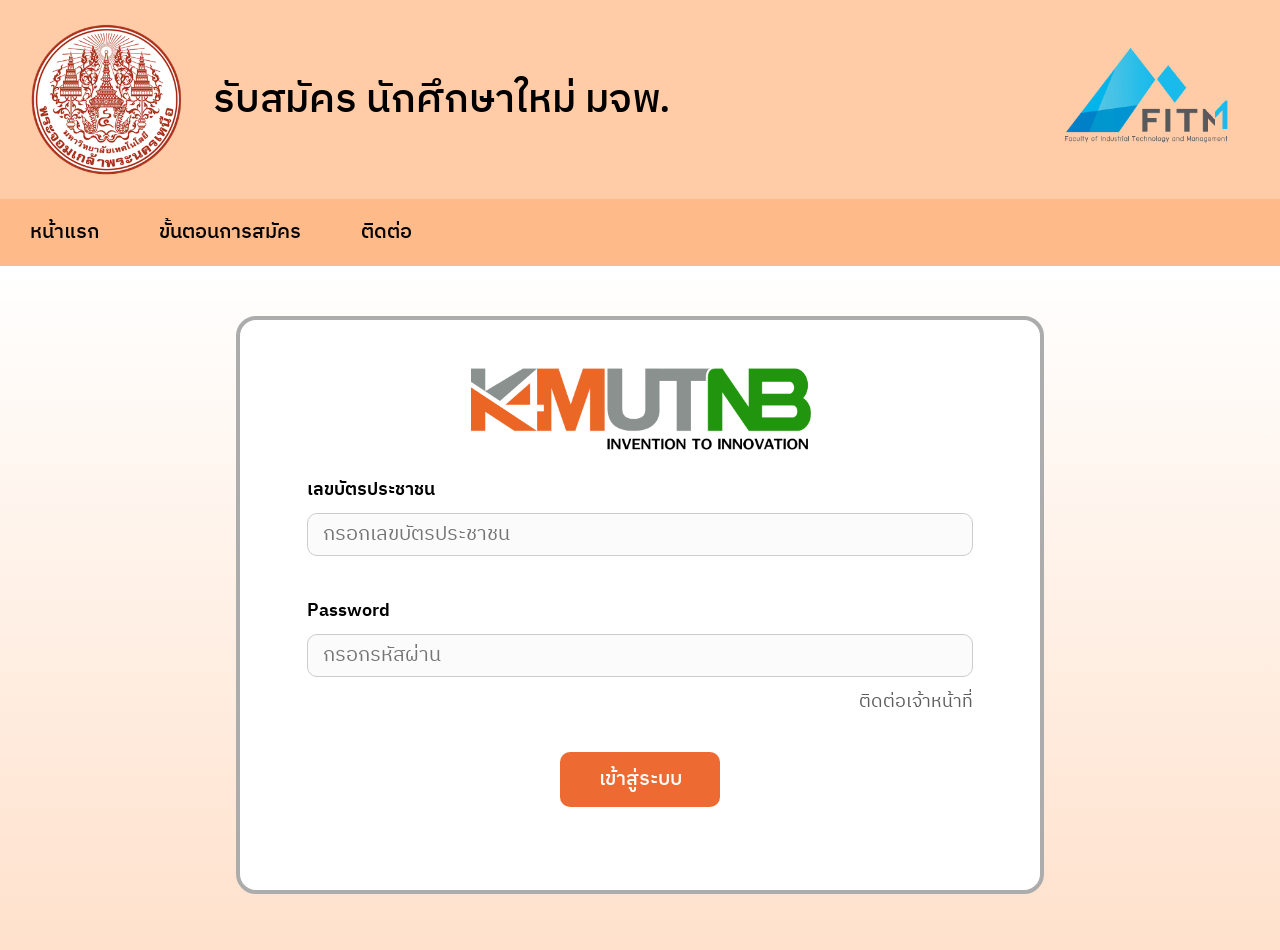
<file: index.html>
<!DOCTYPE html>
<html lang="th">
<head>
    <meta charset="UTF-8">
    <meta name="viewport" content="width=device-width, initial-scale=1.0">
    <title>หน้าแรก - ระบบรับสมัครนักศึกษาใหม่ มจพ.</title>
    <link rel="stylesheet" href="css/style.css">
</head>
<body>
    <div class="page">
        <!-- ==================== HEADER (ส่วนหัวเว็บไซต์) ==================== -->
        <header>
            <img src="images/logo_kmutnb-(6).png" alt="โลโก้ มจพ." height="151px">
            <h1>รับสมัคร นักศึกษาใหม่ มจพ.</h1>

            <div class="FITM">
                <img src="images/unnamed.png" alt="โลโก้ FITM" height="98px">
            </div>
        </header>

        <!-- ==================== NAVIGATION (เมนูนำทาง) ==================== -->
        <nav>
            <a href="index.html">หน้าแรก</a>
            <a href="ขั้นตอนการสมัคร.html">ขั้นตอนการสมัคร</a>
            <a href="ติดต่อ.html">ติดต่อ</a>
        </nav>

        <!-- ==================== MAIN CONTENT (เข้าสู่ระบบ) ==================== -->
        <main class="home">
            <div class="login-cart">
                <!-- โลโก้ในแบบฟอร์มเข้าสู่ระบบ -->
                <img src="images/logokmutnbfinal.png" alt="ตรา มจพ." height="95">

                <!-- ฟอร์มเข้าสู่ระบบ -->
                <form action="ข้อมูลส่วนตัว.html" method="GET" style="width: 100%; display: flex; flex-direction: column; align-items: center;">
                    <!-- ช่องกรอกเลขบัตรประชาชน -->
                    <div class="lable-input">
                        <label for="citizen-id">เลขบัตรประชาชน</label>
                        <input type="text" id="citizen-id" name="citizen_id" placeholder="กรอกเลขบัตรประชาชน">
                    </div>
                    
                    <!-- ช่องกรอกรหัสผ่าน -->
                    <div class="lable-input">
                        <label for="password">Password</label>
                        <input type="password" id="password" name="password" placeholder="กรอกรหัสผ่าน">
                        <a href="ติดต่อ.html">ติดต่อเจ้าหน้าที่</a>
                    </div>

                    <!-- ปุ่มกดเข้าสู่ระบบ -->
                    <button type="submit" class="btn btn-orange" style="margin-top: 15px;">เข้าสู่ระบบ</button>
                </form>
            </div>
        </main>
    </div>
</body>
</html>
</file>
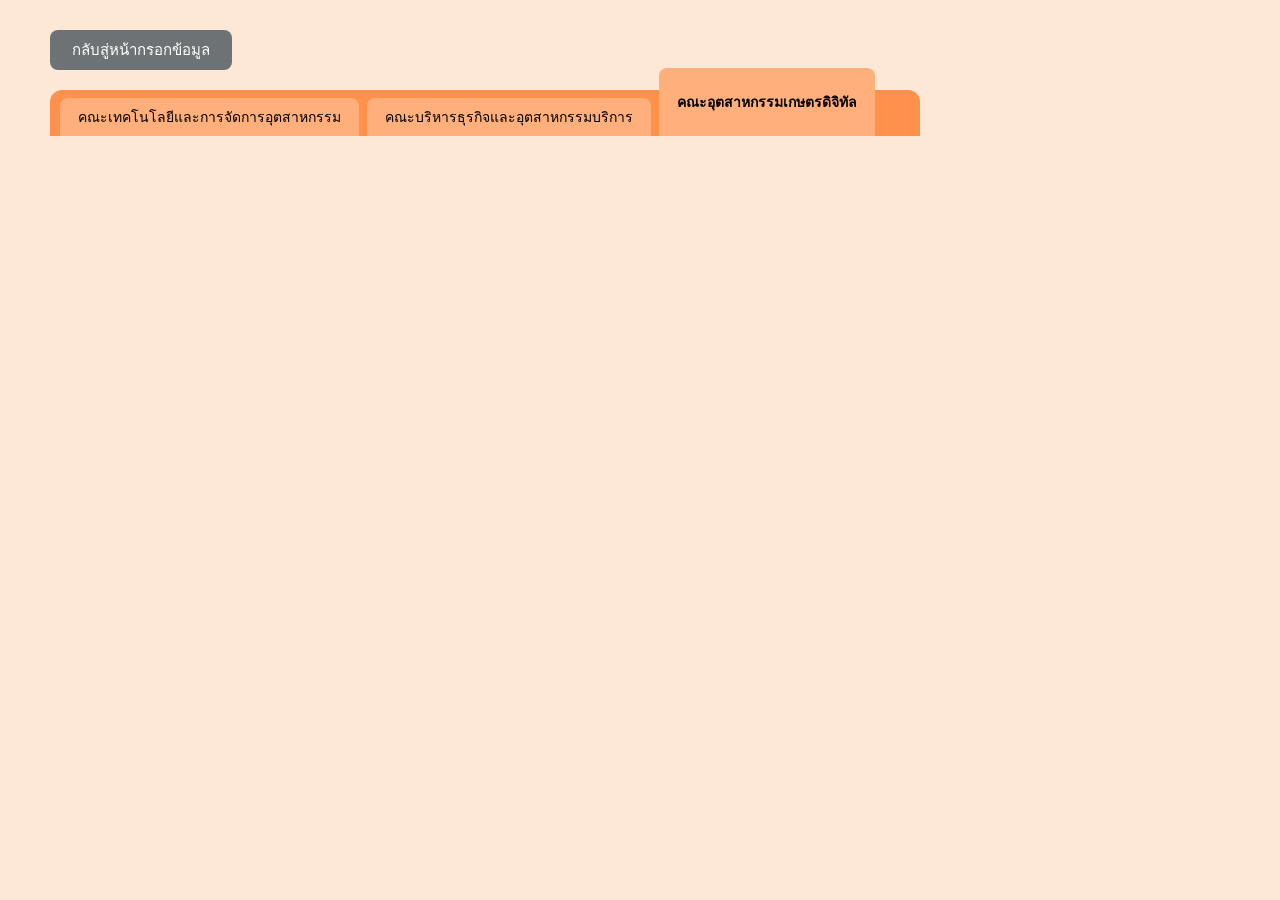
<file: test_footer.html>
<!DOCTYPE html>
<html lang="th">
<head>
<meta charset="UTF-8">
<style>
body {
    margin: 0;
    background-color: #FDE8D7;
    font-family: 'IBM Plex Sans Thai', sans-serif;
}
.faculty-footer {
    background-color: #FDE8D7;
    padding-top: 30px;
}
.back-btn-wrapper {
    padding-left: 50px;
    margin-bottom: 20px;
}
.btn-back-gray-pill {
    display: inline-block;
    background-color: #6D7375;
    color: #FFFFFF;
    text-decoration: none;
    font-size: 15px;
    font-weight: 500;
    padding: 8px 22px;
    border-radius: 8px;
}
.tabs-container {
    padding-left: 50px;
    display: flex;
}
.tabs-bar {
    background-color: #FF914D;
    display: inline-flex;
    align-items: flex-end;
    gap: 8px;
    padding: 0 45px 0 10px;
    border-radius: 12px 12px 0 0;
    height: 46px;
    box-sizing: border-box;
}
.tab-btn {
    background-color: #FFAF7B;
    color: #000000;
    text-decoration: none;
    font-size: 14px;
    font-weight: 500;
    padding: 0 18px;
    border-radius: 8px 8px 0 0;
    display: inline-flex;
    align-items: center;
    justify-content: center;
    height: 38px;
    white-space: nowrap;
    box-sizing: border-box;
}
.tab-btn.active {
    height: 68px;
    font-weight: 600;
}
</style>
</head>
<body>
<div class="faculty-footer">
    <div class="back-btn-wrapper">
        <a href="#" class="btn-back-gray-pill">กลับสู่หน้ากรอกข้อมูล</a>
    </div>
    <div class="tabs-container">
        <div class="tabs-bar">
            <a href="#" class="tab-btn">คณะเทคโนโลยีและการจัดการอุตสาหกรรม</a>
            <a href="#" class="tab-btn">คณะบริหารธุรกิจและอุตสาหกรรมบริการ</a>
            <a href="#" class="tab-btn active">คณะอุตสาหกรรมเกษตรดิจิทัล</a>
        </div>
    </div>
</div>
</body>
</html>
</file>
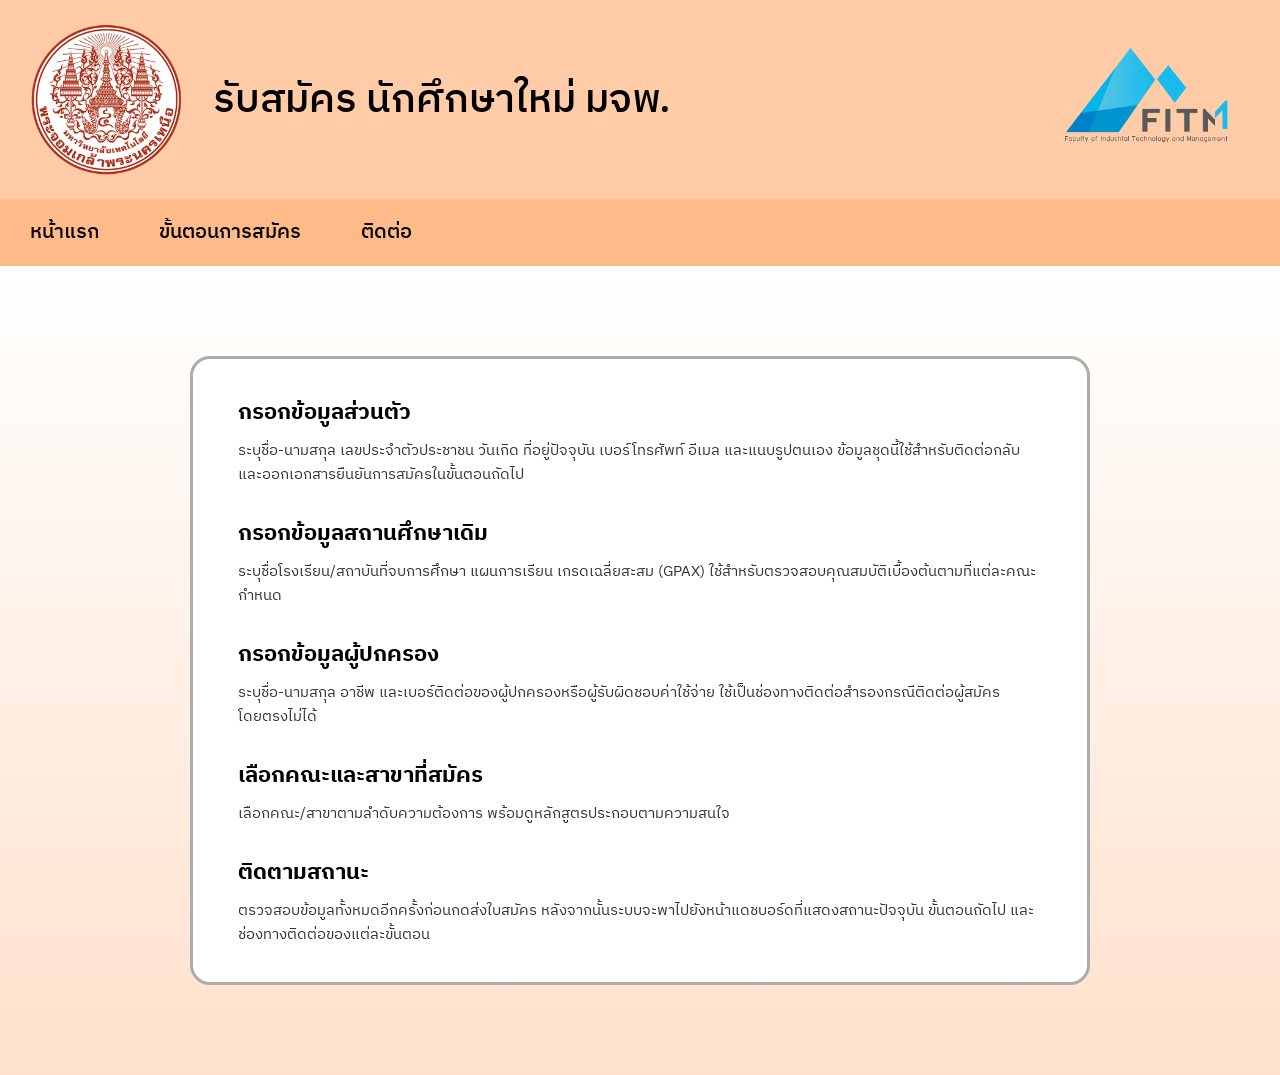
<file: ขั้นตอนการสมัคร.html>
<!DOCTYPE html>
<html lang="th">
<head>
    <meta charset="UTF-8">
    <meta name="viewport" content="width=device-width, initial-scale=1.0">
    <title>ขั้นตอนการสมัคร - ระบบรับสมัครนักศึกษาใหม่ มจพ.</title>
    <link rel="stylesheet" href="css/style.css">
</head>
<body>
    <div class="page">
        <!-- ==================== HEADER (ส่วนหัวเว็บไซต์) ==================== -->
        <header>
            <img src="images/logo_kmutnb-(6).png" alt="โลโก้ มจพ." height="151px">
            <h1>รับสมัคร นักศึกษาใหม่ มจพ.</h1>

            <div class="FITM">
                <img src="images/unnamed.png" alt="โลโก้ FITM" height="98px">
            </div>
        </header>

        <!-- ==================== NAVIGATION (เมนูนำทาง) ==================== -->
        <nav>
            <a href="index.html">หน้าแรก</a>
            <a href="ขั้นตอนการสมัคร.html">ขั้นตอนการสมัคร</a>
            <a href="ติดต่อ.html">ติดต่อ</a>
        </nav>

        <!-- ==================== MAIN CONTENT (รายละเอียดขั้นตอนการสมัคร) ==================== -->
        <main class="home" style="padding-bottom: 50px;">
            
            <!-- CONTAINER แสดงรายละเอียดทั้ง 5 ขั้นตอน -->
            <div class="steps-container">
                
                <!-- ขั้นตอนที่ 1 -->
                <div class="step-info-item">
                    <h3>กรอกข้อมูลส่วนตัว</h3>
                    <p>ระบุชื่อ-นามสกุล เลขประจำตัวประชาชน วันเกิด ที่อยู่ปัจจุบัน เบอร์โทรศัพท์ อีเมล และแนบรูปตนเอง ข้อมูลชุดนี้ใช้สำหรับติดต่อกลับและออกเอกสารยืนยันการสมัครในขั้นตอนถัดไป</p>
                </div>

                <!-- ขั้นตอนที่ 2 -->
                <div class="step-info-item">
                    <h3>กรอกข้อมูลสถานศึกษาเดิม</h3>
                    <p>ระบุชื่อโรงเรียน/สถาบันที่จบการศึกษา แผนการเรียน เกรดเฉลี่ยสะสม (GPAX) ใช้สำหรับตรวจสอบคุณสมบัติเบื้องต้นตามที่แต่ละคณะกำหนด</p>
                </div>

                <!-- ขั้นตอนที่ 3 -->
                <div class="step-info-item">
                    <h3>กรอกข้อมูลผู้ปกครอง</h3>
                    <p>ระบุชื่อ-นามสกุล อาชีพ และเบอร์ติดต่อของผู้ปกครองหรือผู้รับผิดชอบค่าใช้จ่าย ใช้เป็นช่องทางติดต่อสำรองกรณีติดต่อผู้สมัครโดยตรงไม่ได้</p>
                </div>

                <!-- ขั้นตอนที่ 4 -->
                <div class="step-info-item">
                    <h3>เลือกคณะและสาขาที่สมัคร</h3>
                    <p>เลือกคณะ/สาขาตามลำดับความต้องการ พร้อมดูหลักสูตรประกอบตามความสนใจ</p>
                </div>

                <!-- ขั้นตอนที่ 5 -->
                <div class="step-info-item">
                    <h3>ติดตามสถานะ</h3>
                    <p>ตรวจสอบข้อมูลทั้งหมดอีกครั้งก่อนกดส่งใบสมัคร หลังจากนั้นระบบจะพาไปยังหน้าแดชบอร์ดที่แสดงสถานะปัจจุบัน ขั้นตอนถัดไป และช่องทางติดต่อของแต่ละขั้นตอน</p>
                </div>

            </div>
        </main>
    </div>
</body>
</html>
</file>
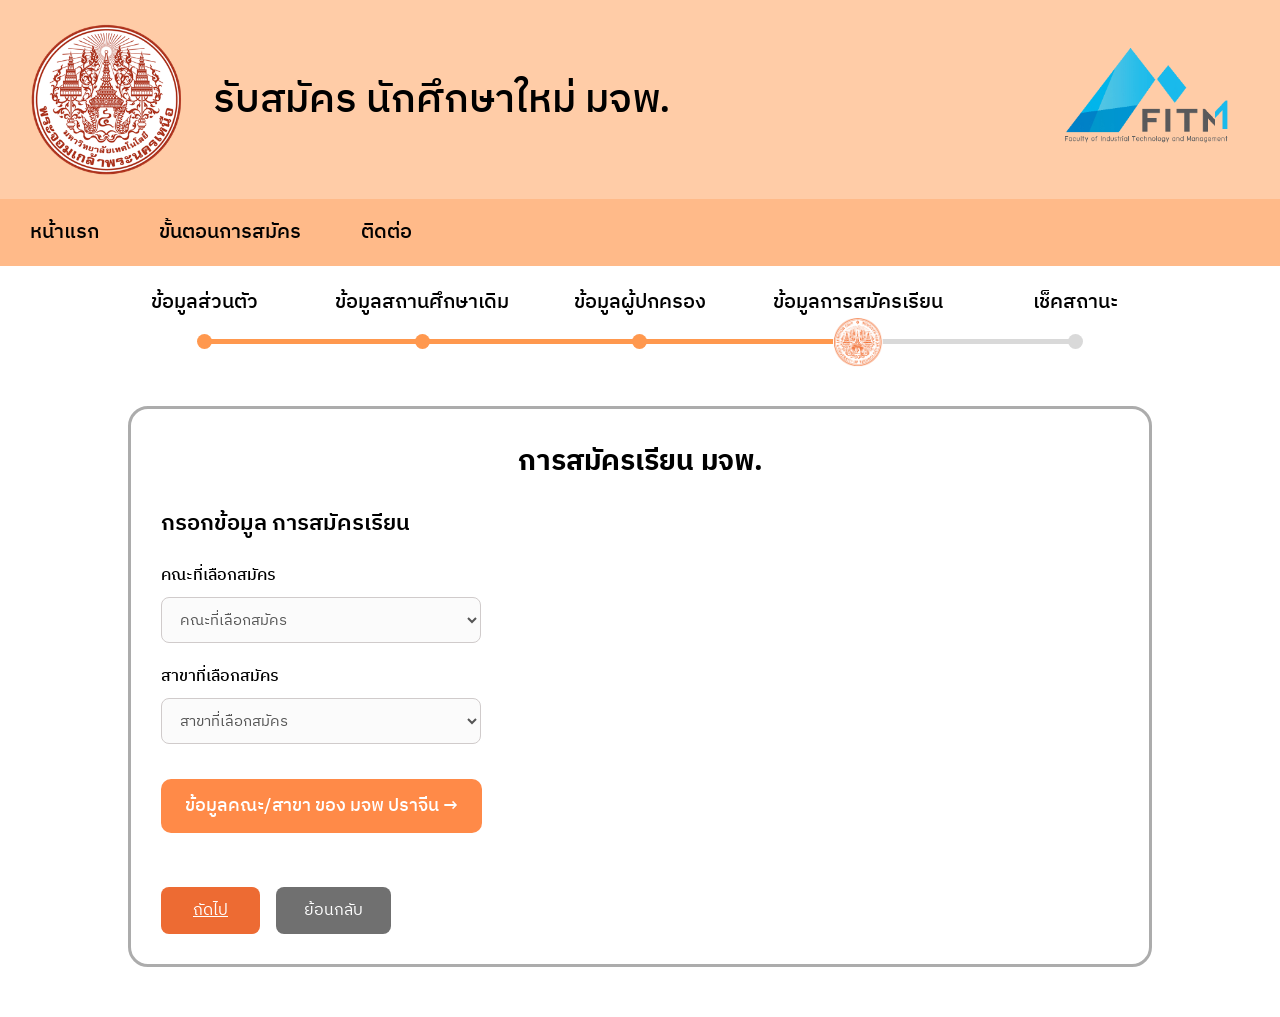
<file: ข้อมูลการสมัครเรียน.html>
<!DOCTYPE html>
<html lang="th">
<head>
    <meta charset="UTF-8">
    <meta name="viewport" content="width=device-width, initial-scale=1.0">
    <title>ข้อมูลการสมัครเรียน - ระบบรับสมัครนักศึกษาใหม่ มจพ.</title>
    <link rel="stylesheet" href="css/style.css">
</head>
<body>
    <div class="page">
        <!-- ==================== HEADER (ส่วนหัวเว็บไซต์) ==================== -->
        <header>
            <img src="images/logo_kmutnb-(6).png" alt="โลโก้ มจพ." height="151px">
            <h1>รับสมัคร นักศึกษาใหม่ มจพ.</h1>

            <div class="FITM">
                <img src="images/unnamed.png" alt="โลโก้ FITM" height="98px">
            </div>
        </header>

        <!-- ==================== NAVIGATION (เมนูนำทาง) ==================== -->
        <nav>
            <a href="index.html">หน้าแรก</a>
            <a href="ขั้นตอนการสมัคร.html">ขั้นตอนการสมัคร</a>
            <a href="ติดต่อ.html">ติดต่อ</a>
        </nav>

        <!-- ==================== MAIN CONTENT (ข้อมูลการสมัครเรียน) ==================== -->
        <main class="main-content">
            
            <!-- STEPPER (แถบแสดงขั้นตอน - ขั้นที่ 4) -->
            <div class="lod--">
                <div class="stepper">
                    <div class="step completed">
                        <div class="label">ข้อมูลส่วนตัว</div>
                        <div class="circle"></div>
                    </div>
                    <div class="step completed">
                        <div class="label">ข้อมูลสถานศึกษาเดิม</div>
                        <div class="circle"></div>
                    </div>
                    <div class="step completed">
                        <div class="label">ข้อมูลผู้ปกครอง</div>
                        <div class="circle"></div>
                    </div>
                    <div class="step active">
                        <div class="label">ข้อมูลการสมัครเรียน</div>
                        <div class="circle"><img src="images/LOGO-KMUTNB.png" alt="โลโก้ขั้นตอน" width="50"></div>
                    </div>
                    <div class="step">
                        <div class="label">เช็คสถานะ</div>
                        <div class="circle"></div>
                    </div>
                </div>
            </div>

            <!-- FORM CONTAINER (กรอบแบบฟอร์มเลือกคณะและสาขา) -->
            <div class="form-container">
                <h1>การสมัครเรียน มจพ.</h1>
                <h2>กรอกข้อมูล การสมัครเรียน</h2>

                <form action="เช็คสถานะ.html" method="POST" class="registration-form">
                    
                    <!-- เลือกคณะที่สมัคร -->
                    <div class="form-group-select-custom">
                        <label for="faculty">คณะที่เลือกสมัคร</label>
                        <select id="faculty" name="faculty">
                            <option value="" disabled selected>คณะที่เลือกสมัคร</option>
                            <option value="fitm">คณะเทคโนโลยีและการจัดการอุตสาหกรรม</option>
                            <option value="fiet">คณะครุศาสตร์อุตสาหกรรม</option>
                            <option value="eng">คณะวิศวกรรมศาสตร์</option>
                        </select>
                    </div>

                    <!-- เลือกสาขาที่สมัคร -->
                    <div class="form-group-select-custom">
                        <label for="major">สาขาที่เลือกสมัคร</label>
                        <select id="major" name="major">
                            <option value="" disabled selected>สาขาที่เลือกสมัคร</option>
                            <option value="iti">เทคโนโลยีสารสนเทศ (ITI)</option>
                            <option value="inet">วิศวกรรมเครือข่ายและความมั่นคงปลอดภัยไซเบอร์ (INET)</option>
                        </select>
                    </div>

                    <!-- ปุ่มลิงก์ดูข้อมูลคณะ/สาขา -->
                    <div>
                        <a href="ข้อมูลคณะ1.html" class="btn-faculty-info">
                            ข้อมูลคณะ/สาขา ของ มจพ ปราจีน &rarr;
                        </a>
                    </div>

                    <!-- ปุ่มนำทาง: ถัดไป (สีส้ม) และ ย้อนกลับ (สีเทา) ฝั่งซ้ายคู่กัน -->
                    <div class="row-action-left">
                        <a href="เช็คสถานะ.html" type="submit" class="btn-submit-orange">ถัดไป</a>
                        <a href="ข้อมูลผู้ปกครอง.html" class="btn-back-gray">ย้อนกลับ</a>
                    </div>

                </form>
            </div>
        </main>
    </div>
</body>
</html>
</file>
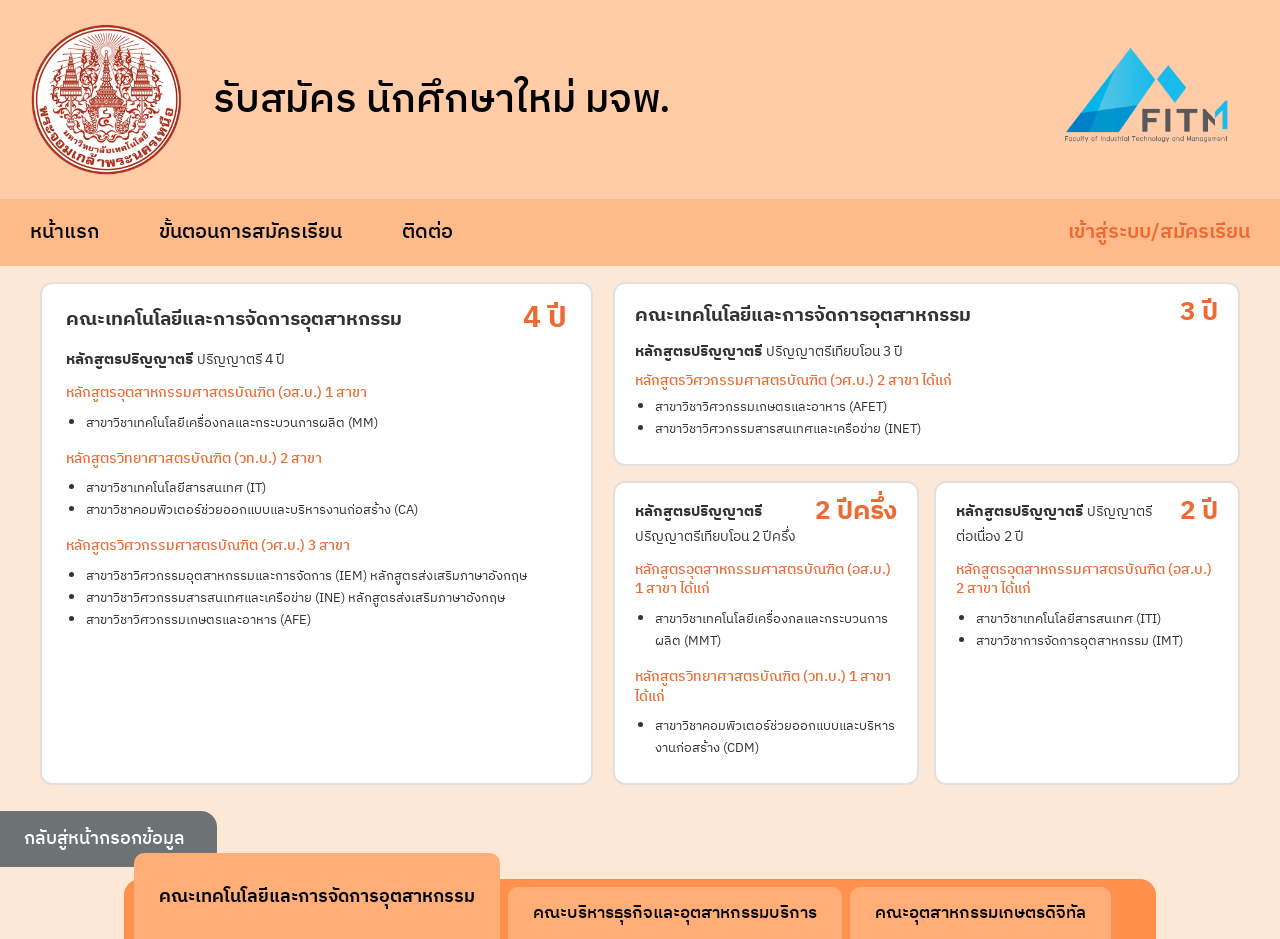
<file: ข้อมูลคณะ1.html>
<!DOCTYPE html>
<html lang="th">
<head>
    <meta charset="UTF-8">
    <meta name="viewport" content="width=device-width, initial-scale=1.0">
    <title>ข้อมูลคณะเทคโนโลยีและการจัดการอุตสาหกรรม (FITM) - มจพ.</title>
    <link rel="stylesheet" href="css/style.css">
</head>
<body>
    <div class="page">
        <!-- ==================== HEADER (ส่วนหัวเว็บไซต์) ==================== -->
        <header>
            <img src="images/logo_kmutnb-(6).png" alt="โลโก้ มจพ." height="151px">
            <h1>รับสมัคร นักศึกษาใหม่ มจพ.</h1>

            <div class="FITM">
                <img src="images/unnamed.png" alt="โลโก้ FITM" height="98px">
            </div>
        </header>

        <!-- ==================== NAVIGATION (เมนูนำทาง) ==================== -->
        <nav>
            <a href="index.html">หน้าแรก</a>
            <a href="ขั้นตอนการสมัคร.html">ขั้นตอนการสมัครเรียน</a>
            <a href="ติดต่อ.html">ติดต่อ</a>
            <a href="index.html" class="nav-login">เข้าสู่ระบบ/สมัครเรียน</a>
        </nav>

        <!-- ==================== MAIN CONTENT (ข้อมูลคณะ 1) ==================== -->
        <main class="faculty-content">
            <div class="faculty-grid">

                <!-- ===== LEFT CARD: หลักสูตร 4 ปี ===== -->
                <div class="faculty-card">
                    <div class="faculty-card-header">
                        <h2>คณะเทคโนโลยีและการจัดการอุตสาหกรรม</h2>
                        <span class="duration-badge">4 ปี</span>
                    </div>

                    <p class="degree-title">หลักสูตรปริญญาตรี <span class="degree-subtitle">ปริญญาตรี 4 ปี</span></p>

                    <p class="program-name">หลักสูตรอุตสาหกรรมศาสตรบัณฑิต (อส.บ.) 1 สาขา</p>
                    <ul class="branch-list">
                        <li>สาขาวิชาเทคโนโลยีเครื่องกลและกระบวนการผลิต (MM)</li>
                    </ul>

                    <p class="program-name">หลักสูตรวิทยาศาสตรบัณฑิต (วท.บ.) 2 สาขา</p>
                    <ul class="branch-list">
                        <li>สาขาวิชาเทคโนโลยีสารสนเทศ (IT)</li>
                        <li>สาขาวิชาคอมพิวเตอร์ช่วยออกแบบและบริหารงานก่อสร้าง (CA)</li>
                    </ul>

                    <p class="program-name">หลักสูตรวิศวกรรมศาสตรบัณฑิต (วศ.บ.) 3 สาขา</p>
                    <ul class="branch-list">
                        <li>สาขาวิชาวิศวกรรมอุตสาหกรรมและการจัดการ (IEM) หลักสูตรส่งเสริมภาษาอังกฤษ</li>
                        <li>สาขาวิชาวิศวกรรมสารสนเทศและเครือข่าย (INE) หลักสูตรส่งเสริมภาษาอังกฤษ</li>
                        <li>สาขาวิชาวิศวกรรมเกษตรและอาหาร (AFE)</li>
                    </ul>
                </div>

                <!-- ===== RIGHT COLUMN: 3 ปี / 2 ปีครึ่ง / 2 ปี ===== -->
                <div class="faculty-right-col">

                    <!-- 3 ปี -->
                    <div class="faculty-card faculty-card-compact">
                        <div class="faculty-card-header">
                            <h2>คณะเทคโนโลยีและการจัดการอุตสาหกรรม</h2>
                            <span class="duration-badge">3 ปี</span>
                        </div>
                        <p class="degree-title">หลักสูตรปริญญาตรี <span class="degree-subtitle">ปริญญาตรีเทียบโอน 3 ปี</span></p>
                        <p class="program-name">หลักสูตรวิศวกรรมศาสตรบัณฑิต (วศ.บ.) 2 สาขา ได้แก่</p>
                        <ul class="branch-list">
                            <li>สาขาวิชาวิศวกรรมเกษตรและอาหาร (AFET)</li>
                            <li>สาขาวิชาวิศวกรรมสารสนเทศและเครือข่าย (INET)</li>
                        </ul>
                    </div>

                    <!-- 2 ปีครึ่ง และ 2 ปี จัดวางคู่กันเพื่อความสมดุล -->
                    <div class="faculty-sub-row">
                        <!-- 2 ปีครึ่ง -->
                        <div class="faculty-card faculty-card-compact">
                            <div class="faculty-card-header">
                                <p class="degree-title" style="margin: 0;">หลักสูตรปริญญาตรี <span class="degree-subtitle">ปริญญาตรีเทียบโอน 2 ปีครึ่ง</span></p>
                                <span class="duration-badge">2 ปีครึ่ง</span>
                            </div>
                            <p class="program-name">หลักสูตรอุตสาหกรรมศาสตรบัณฑิต (อส.บ.) 1 สาขา ได้แก่</p>
                            <ul class="branch-list">
                                <li>สาขาวิชาเทคโนโลยีเครื่องกลและกระบวนการผลิต (MMT)</li>
                            </ul>
                            <p class="program-name">หลักสูตรวิทยาศาสตรบัณฑิต (วท.บ.) 1 สาขา ได้แก่</p>
                            <ul class="branch-list">
                                <li>สาขาวิชาคอมพิวเตอร์ช่วยออกแบบและบริหารงานก่อสร้าง (CDM)</li>
                            </ul>
                        </div>

                        <!-- 2 ปี -->
                        <div class="faculty-card faculty-card-compact">
                            <div class="faculty-card-header">
                                <p class="degree-title" style="margin: 0;">หลักสูตรปริญญาตรี <span class="degree-subtitle">ปริญญาตรีต่อเนื่อง 2 ปี</span></p>
                                <span class="duration-badge">2 ปี</span>
                            </div>
                            <p class="program-name">หลักสูตรอุตสาหกรรมศาสตรบัณฑิต (อส.บ.) 2 สาขา ได้แก่</p>
                            <ul class="branch-list">
                                <li>สาขาวิชาเทคโนโลยีสารสนเทศ (ITI)</li>
                                <li>สาขาวิชาการจัดการอุตสาหกรรม (IMT)</li>
                            </ul>
                        </div>
                    </div>

                </div>
            </div>
        </main>

        <!-- ==================== FOOTER (ปุ่มกลับและแท็บคณะ) ==================== -->
        <footer class="faculty-footer">
            <div class="footer-back-wrap">
                <a href="ข้อมูลการสมัครเรียน.html" class="btn-back-side">กลับสู่หน้ากรอกข้อมูล</a>
            </div>
            <div class="faculty-tabs-container">
                <div class="faculty-tabs-bar">
                    <a href="ข้อมูลคณะ1.html" class="faculty-tab active">คณะเทคโนโลยีและการจัดการอุตสาหกรรม</a>
                    <a href="ข้อมูลคณะ2.html" class="faculty-tab">คณะบริหารธุรกิจและอุตสาหกรรมบริการ</a>
                    <a href="ข้อมูลคณะ3.html" class="faculty-tab">คณะอุตสาหกรรมเกษตรดิจิทัล</a>
                </div>
            </div>
        </footer>

    </div>
</body>
</html>
</file>
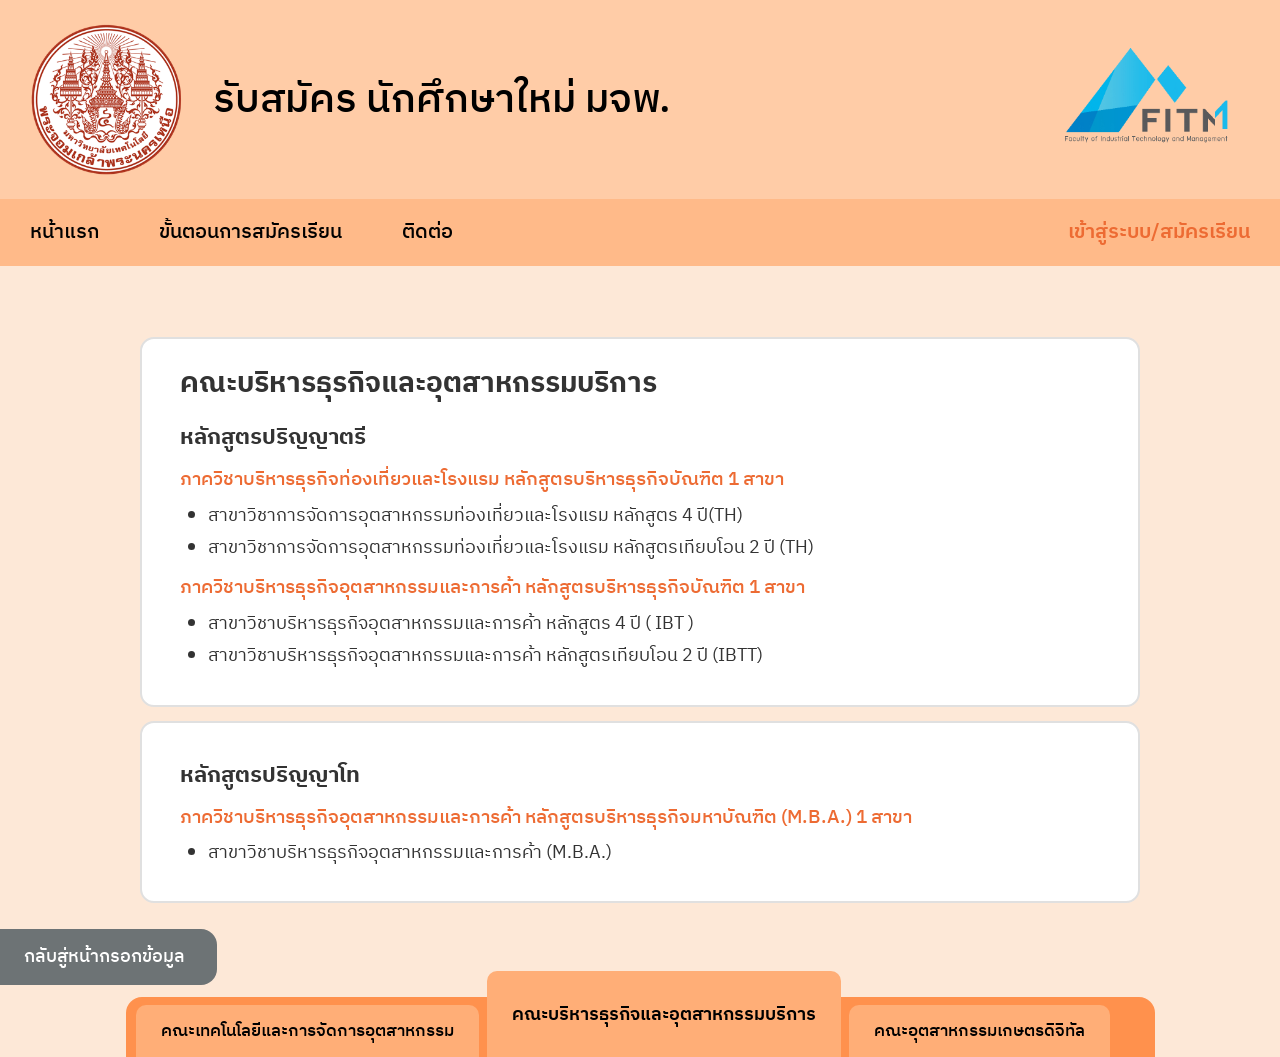
<file: ข้อมูลคณะ2.html>
<!DOCTYPE html>
<html lang="th">
<head>
    <meta charset="UTF-8">
    <meta name="viewport" content="width=device-width, initial-scale=1.0">
    <title>ข้อมูลคณะบริหารธุรกิจและอุตสาหกรรมบริการ - มจพ.</title>
    <link rel="stylesheet" href="css/style.css">
</head>
<body>
    <div class="page">
        <!-- ==================== HEADER (ส่วนหัวเว็บไซต์) ==================== -->
        <header>
            <img src="images/logo_kmutnb-(6).png" alt="โลโก้ มจพ." height="151px">
            <h1>รับสมัคร นักศึกษาใหม่ มจพ.</h1>

            <div class="FITM">
                <img src="images/unnamed.png" alt="โลโก้ FITM" height="98px">
            </div>
        </header>

        <!-- ==================== NAVIGATION (เมนูนำทาง) ==================== -->
        <nav>
            <a href="index.html">หน้าแรก</a>
            <a href="ขั้นตอนการสมัคร.html">ขั้นตอนการสมัครเรียน</a>
            <a href="ติดต่อ.html">ติดต่อ</a>
            <a href="index.html" class="nav-login">เข้าสู่ระบบ/สมัครเรียน</a>
        </nav>

        <!-- ==================== MAIN CONTENT (ข้อมูลคณะ 2) ==================== -->
        <main class="faculty-content">
            <div class="faculty-single">

                <!-- ===== หลักสูตรปริญญาตรี ===== -->
                <div class="faculty-card">
                    <h2>คณะบริหารธุรกิจและอุตสาหกรรมบริการ</h2>
                    <p class="degree-title">หลักสูตรปริญญาตรี</p>

                    <p class="program-name">ภาควิชาบริหารธุรกิจท่องเที่ยวและโรงแรม หลักสูตรบริหารธุรกิจบัณฑิต 1 สาขา</p>
                    <ul class="branch-list">
                        <li>สาขาวิชาการจัดการอุตสาหกรรมท่องเที่ยวและโรงแรม หลักสูตร 4 ปี(TH)</li>
                        <li>สาขาวิชาการจัดการอุตสาหกรรมท่องเที่ยวและโรงแรม หลักสูตรเทียบโอน 2 ปี (TH)</li>
                    </ul>

                    <p class="program-name">ภาควิชาบริหารธุรกิจอุตสาหกรรมและการค้า หลักสูตรบริหารธุรกิจบัณฑิต  1 สาขา</p>
                    <ul class="branch-list">
                        <li>สาขาวิชาบริหารธุรกิจอุตสาหกรรมและการค้า หลักสูตร 4 ปี ( IBT )</li>
                        <li>สาขาวิชาบริหารธุรกิจอุตสาหกรรมและการค้า หลักสูตรเทียบโอน 2 ปี (IBTT)</li>
                    </ul>
                </div>

                <!-- ===== หลักสูตรปริญญาโท ===== -->
                <div class="faculty-card">
                    <p class="degree-title">หลักสูตรปริญญาโท</p>

                    <p class="program-name">ภาควิชาบริหารธุรกิจอุตสาหกรรมและการค้า หลักสูตรบริหารธุรกิจมหาบัณฑิต (M.B.A.) 1 สาขา</p>
                    <ul class="branch-list">
                        <li>สาขาวิชาบริหารธุรกิจอุตสาหกรรมและการค้า (M.B.A.)</li>
                    </ul>
                </div>

            </div>
        </main>

        <!-- ==================== FOOTER (ปุ่มกลับและแท็บคณะ) ==================== -->
        <footer class="faculty-footer">
            <div class="footer-back-wrap">
                <a href="ข้อมูลการสมัครเรียน.html" class="btn-back-side">กลับสู่หน้ากรอกข้อมูล</a>
            </div>
            <div class="faculty-tabs-container">
                <div class="faculty-tabs-bar">
                    <a href="ข้อมูลคณะ1.html" class="faculty-tab">คณะเทคโนโลยีและการจัดการอุตสาหกรรม</a>
                    <a href="ข้อมูลคณะ2.html" class="faculty-tab active">คณะบริหารธุรกิจและอุตสาหกรรมบริการ</a>
                    <a href="ข้อมูลคณะ3.html" class="faculty-tab">คณะอุตสาหกรรมเกษตรดิจิทัล</a>
                </div>
            </div>
        </footer>

    </div>
</body>
</html>
</file>
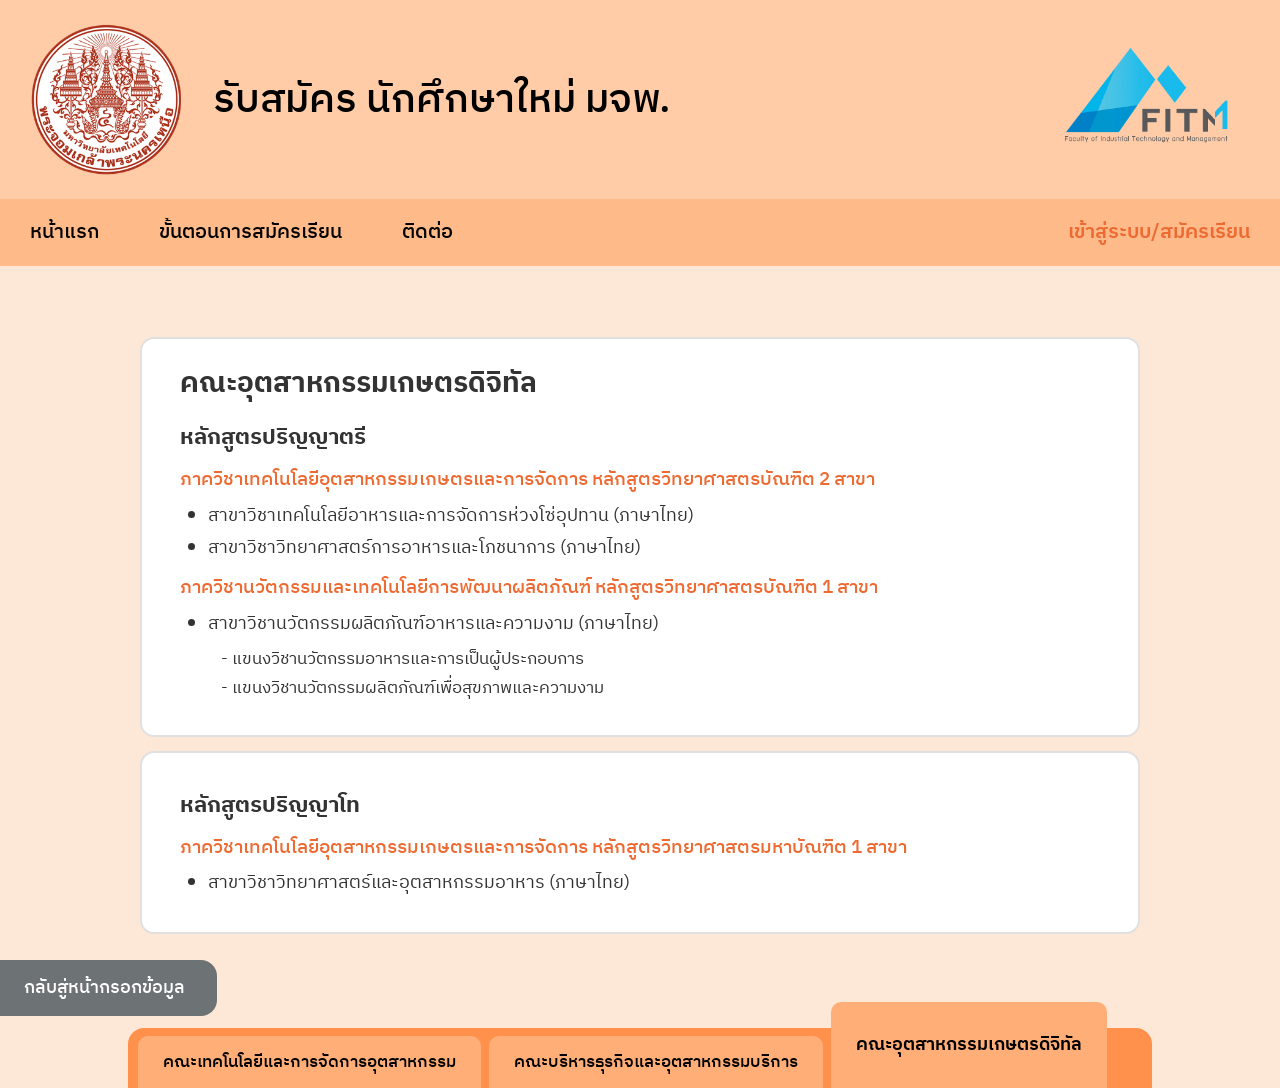
<file: ข้อมูลคณะ3.html>
<!DOCTYPE html>
<html lang="th">
<head>
    <meta charset="UTF-8">
    <meta name="viewport" content="width=device-width, initial-scale=1.0">
    <title>ข้อมูลคณะอุตสาหกรรมเกษตร - มจพ.</title>
    <link rel="stylesheet" href="css/style.css">
</head>
<body>
    <div class="page">
        <!-- ==================== HEADER (ส่วนหัวเว็บไซต์) ==================== -->
        <header>
            <img src="images/logo_kmutnb-(6).png" alt="โลโก้ มจพ." height="151px">
            <h1>รับสมัคร นักศึกษาใหม่ มจพ.</h1>

            <div class="FITM">
                <img src="images/unnamed.png" alt="โลโก้ FITM" height="98px">
            </div>
        </header>

        <!-- ==================== NAVIGATION (เมนูนำทาง) ==================== -->
        <nav>
            <a href="index.html">หน้าแรก</a>
            <a href="ขั้นตอนการสมัคร.html">ขั้นตอนการสมัครเรียน</a>
            <a href="ติดต่อ.html">ติดต่อ</a>
            <a href="index.html" class="nav-login">เข้าสู่ระบบ/สมัครเรียน</a>
        </nav>

        <!-- ==================== MAIN CONTENT (ข้อมูลคณะ 3) ==================== -->
        <main class="faculty-content">
            <div class="faculty-single">

                <!-- ===== หลักสูตรปริญญาตรี ===== -->
                <div class="faculty-card">
                    <h2>คณะอุตสาหกรรมเกษตรดิจิทัล</h2>
                    <p class="degree-title">หลักสูตรปริญญาตรี</p>

                    <p class="program-name">ภาควิชาเทคโนโลยีอุตสาหกรรมเกษตรและการจัดการ หลักสูตรวิทยาศาสตรบัณฑิต 2 สาขา</p>
                    <ul class="branch-list">
                        <li>สาขาวิชาเทคโนโลยีอาหารและการจัดการห่วงโซ่อุปทาน (ภาษาไทย)</li>
                        <li>สาขาวิชาวิทยาศาสตร์การอาหารและโภชนาการ (ภาษาไทย)</li>
                    </ul>

                    <p class="program-name">ภาควิชานวัตกรรมและเทคโนโลยีการพัฒนาผลิตภัณฑ์ หลักสูตรวิทยาศาสตรบัณฑิต 1 สาขา</p>
                    <ul class="branch-list">
                        <li>สาขาวิชานวัตกรรมผลิตภัณฑ์อาหารและความงาม (ภาษาไทย)
                            <ul class="sub-branch-list">
                                <li>แขนงวิชานวัตกรรมอาหารและการเป็นผู้ประกอบการ</li>
                                <li>แขนงวิชานวัตกรรมผลิตภัณฑ์เพื่อสุขภาพและความงาม</li>
                            </ul>
                        </li>
                    </ul>
                </div>

                <!-- ===== หลักสูตรปริญญาโท ===== -->
                <div class="faculty-card">
                    <p class="degree-title">หลักสูตรปริญญาโท</p>

                    <p class="program-name">ภาควิชาเทคโนโลยีอุตสาหกรรมเกษตรและการจัดการ หลักสูตรวิทยาศาสตรมหาบัณฑิต 1 สาขา</p>
                    <ul class="branch-list">
                        <li>สาขาวิชาวิทยาศาสตร์และอุตสาหกรรมอาหาร (ภาษาไทย)</li>
                    </ul>
                </div>

            </div>
        </main>

        <!-- ==================== FOOTER (ปุ่มกลับและแท็บคณะ) ==================== -->
        <footer class="faculty-footer">
            <div class="footer-back-wrap">
                <a href="ข้อมูลการสมัครเรียน.html" class="btn-back-side">กลับสู่หน้ากรอกข้อมูล</a>
            </div>
            <div class="faculty-tabs-container">
                <div class="faculty-tabs-bar">
                    <a href="ข้อมูลคณะ1.html" class="faculty-tab">คณะเทคโนโลยีและการจัดการอุตสาหกรรม</a>
                    <a href="ข้อมูลคณะ2.html" class="faculty-tab">คณะบริหารธุรกิจและอุตสาหกรรมบริการ</a>
                    <a href="ข้อมูลคณะ3.html" class="faculty-tab active">คณะอุตสาหกรรมเกษตรดิจิทัล</a>
                </div>
            </div>
        </footer>

    </div>
</body>
</html>
</file>
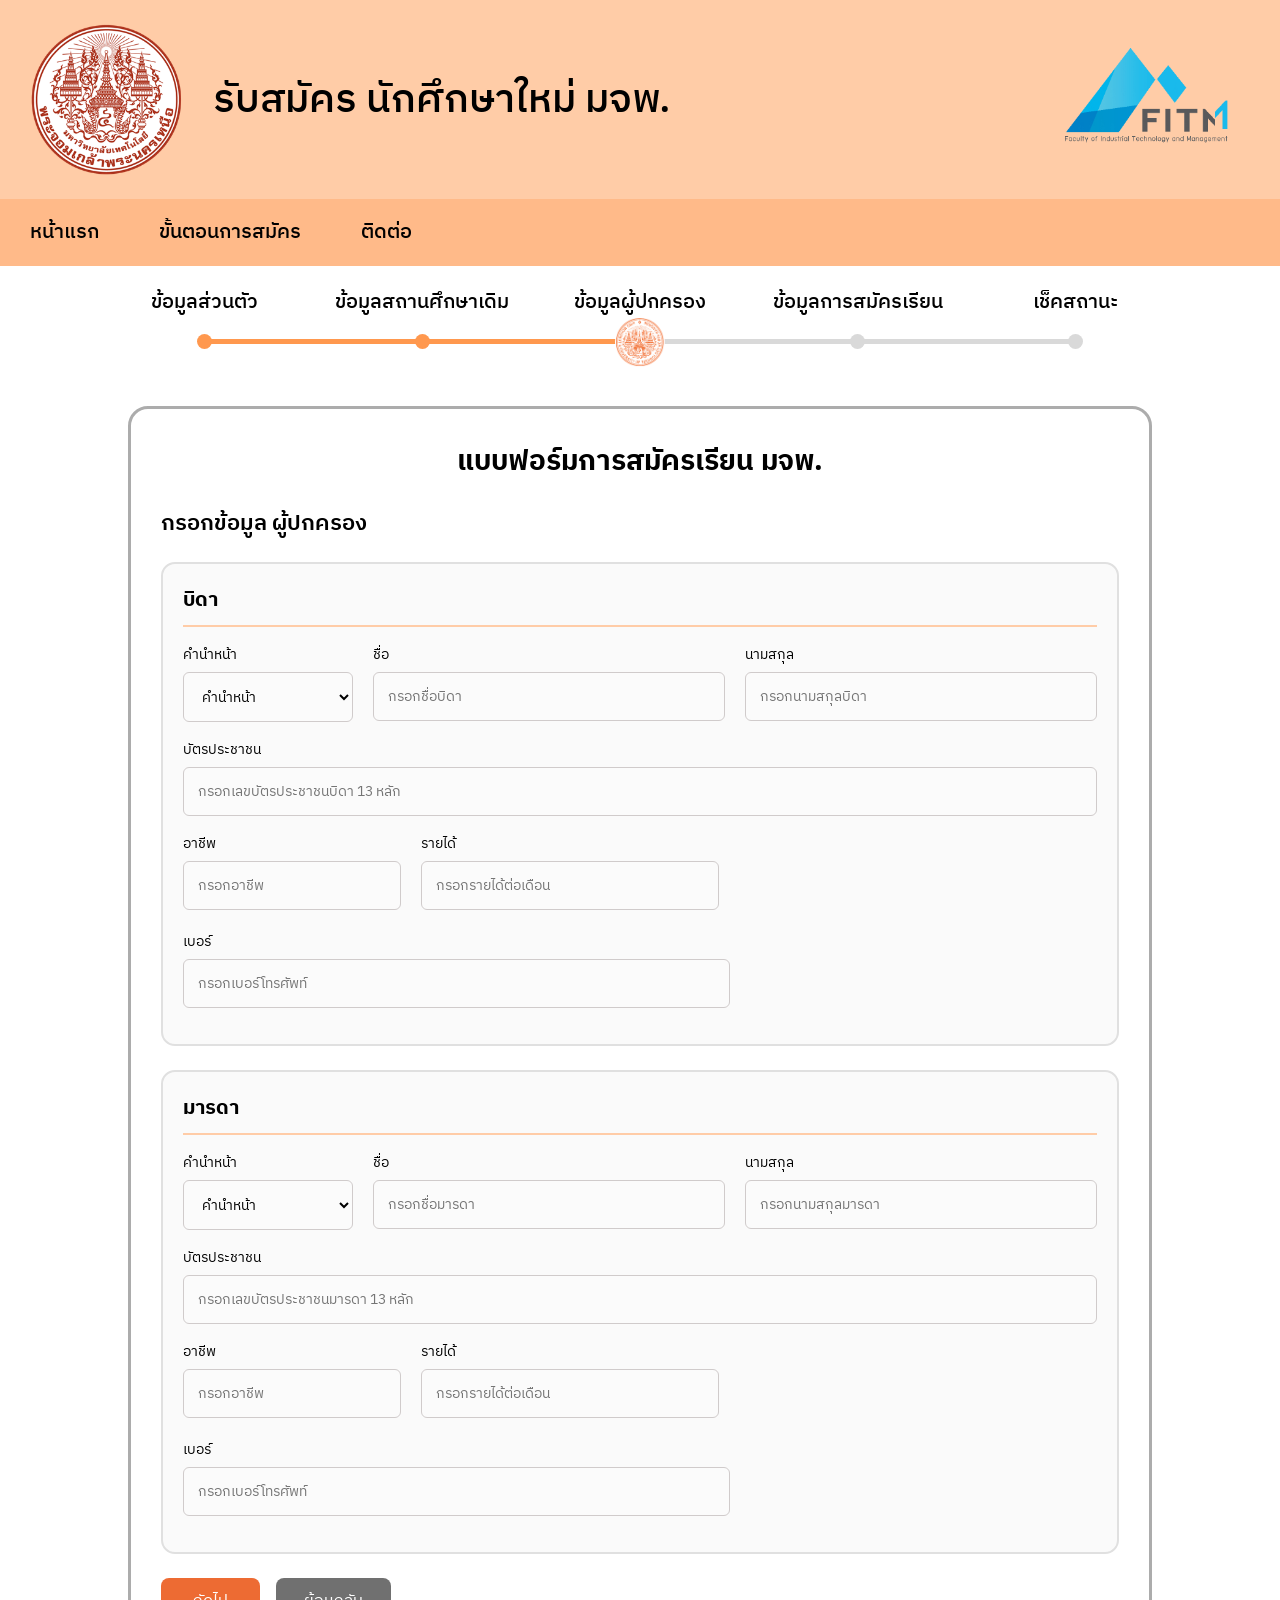
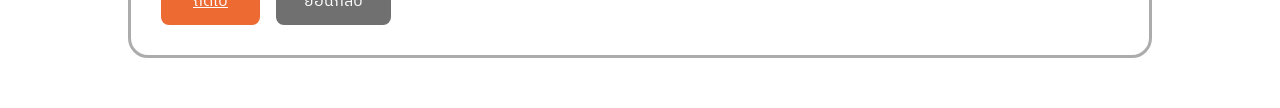
<file: ข้อมูลผู้ปกครอง.html>
<!DOCTYPE html>
<html lang="th">
<head>
    <meta charset="UTF-8">
    <meta name="viewport" content="width=device-width, initial-scale=1.0">
    <title>ข้อมูลผู้ปกครอง - ระบบรับสมัครนักศึกษาใหม่ มจพ.</title>
    <link rel="stylesheet" href="css/style.css">
</head>
<body>
    <div class="page">
        <!-- ==================== HEADER (ส่วนหัวเว็บไซต์) ==================== -->
        <header>
            <img src="images/logo_kmutnb-(6).png" alt="โลโก้ มจพ." height="151px">
            <h1>รับสมัคร นักศึกษาใหม่ มจพ.</h1>

            <div class="FITM">
                <img src="images/unnamed.png" alt="โลโก้ FITM" height="98px">
            </div>
        </header>

        <!-- ==================== NAVIGATION (เมนูนำทาง) ==================== -->
        <nav>
            <a href="index.html">หน้าแรก</a>
            <a href="ขั้นตอนการสมัคร.html">ขั้นตอนการสมัคร</a>
            <a href="ติดต่อ.html">ติดต่อ</a>
        </nav>

        <!-- ==================== MAIN CONTENT (ข้อมูลผู้ปกครอง) ==================== -->
        <main class="main-content">
            
            <!-- STEPPER (แถบแสดงขั้นตอน - ขั้นที่ 3) -->
            <div class="lod--">
                <div class="stepper">
                    <div class="step completed">
                        <div class="label">ข้อมูลส่วนตัว</div>
                        <div class="circle"></div>
                    </div>
                    <div class="step completed">
                        <div class="label">ข้อมูลสถานศึกษาเดิม</div>
                        <div class="circle"></div>
                    </div>
                    <div class="step active">
                        <div class="label">ข้อมูลผู้ปกครอง</div>
                        <div class="circle"><img src="images/LOGO-KMUTNB.png" alt="โลโก้ขั้นตอน" width="50"></div>
                    </div>
                    <div class="step">
                        <div class="label">ข้อมูลการสมัครเรียน</div>
                        <div class="circle"></div>
                    </div>
                    <div class="step">
                        <div class="label">เช็คสถานะ</div>
                        <div class="circle"></div>
                    </div>
                </div>
            </div>

            <!-- FORM CONTAINER (กรอบแบบฟอร์มข้อมูลผู้ปกครอง) -->
            <div class="form-container">
                <h1>แบบฟอร์มการสมัครเรียน มจพ.</h1>
                <h2>กรอกข้อมูล ผู้ปกครอง</h2>

                <form action="ข้อมูลการสมัครเรียน.html" method="POST" enctype="multipart/form-data" class="registration-form">
            
                    <!-- ==================== โซนที่ 1: ข้อมูลบิดา ==================== -->
                    <div class="parent-card">
                        <h3 class="parent-card-title">บิดา</h3>
                        
                        <!-- แถวที่ 1: คำนำหน้า, ชื่อ, นามสกุล -->
                        <div class="form-row row-name">
                            <div class="form-group col-prefix">
                                <label for="father-prefix">คำนำหน้า</label>
                                <select id="father-prefix" name="father_prefix">
                                    <option value="" disabled selected>คำนำหน้า</option>
                                    <option value="mr">นาย</option>
                                </select>
                            </div>

                            <div class="form-group col-firstname">
                                <label for="father-firstname">ชื่อ</label>
                                <input type="text" id="father-firstname" name="father_firstname" placeholder="กรอกชื่อบิดา">
                            </div>

                            <div class="form-group col-lastname">
                                <label for="father-lastname">นามสกุล</label>
                                <input type="text" id="father-lastname" name="father_lastname" placeholder="กรอกนามสกุลบิดา">
                            </div>
                        </div>

                        <!-- แถวที่ 2: บัตรประชาชน -->
                        <div class="form-row row-citizen-id">
                            <div class="form-group col-full">
                                <label for="father-citizen-id">บัตรประชาชน</label>
                                <input type="text" id="father-citizen-id" name="father_citizen_id" placeholder="กรอกเลขบัตรประชาชนบิดา 13 หลัก">
                            </div>
                        </div>

                        <!-- แถวที่ 3: อาชีพ (177px), รายได้ (298px), เบอร์ (547px) -->
                        <div class="form-row row-father-info">
                            <div class="form-group col-occupation">
                                <label for="father-occupation">อาชีพ</label>
                                <input type="text" id="father-occupation" name="father_occupation" placeholder="กรอกอาชีพ">
                            </div>

                            <div class="form-group col-income">
                                <label for="father-income">รายได้</label>
                                <input type="text" id="father-income" name="father_income" placeholder="กรอกรายได้ต่อเดือน">
                            </div>

                            <div class="form-group col-phone-parent">
                                <label for="father-phone">เบอร์</label>
                                <input type="tel" id="father-phone" name="father_phone" placeholder="กรอกเบอร์โทรศัพท์">
                            </div>
                        </div>
                    </div>

                    <!-- ==================== โซนที่ 2: ข้อมูลมารดา ==================== -->
                    <div class="parent-card">
                        <h3 class="parent-card-title">มารดา</h3>
                        
                        <!-- แถวที่ 1: คำนำหน้า, ชื่อ, นามสกุล -->
                        <div class="form-row row-name">
                            <div class="form-group col-prefix">
                                <label for="mother-prefix">คำนำหน้า</label>
                                <select id="mother-prefix" name="mother_prefix">
                                    <option value="" disabled selected>คำนำหน้า</option>
                                    <option value="mrs">นาง</option>
                                    <option value="miss">นางสาว</option>
                                </select>
                            </div>

                            <div class="form-group col-firstname">
                                <label for="mother-firstname">ชื่อ</label>
                                <input type="text" id="mother-firstname" name="mother_firstname" placeholder="กรอกชื่อมารดา">
                            </div>

                            <div class="form-group col-lastname">
                                <label for="mother-lastname">นามสกุล</label>
                                <input type="text" id="mother-lastname" name="mother_lastname" placeholder="กรอกนามสกุลมารดา">
                            </div>
                        </div>

                        <!-- แถวที่ 2: บัตรประชาชน -->
                        <div class="form-row row-citizen-id">
                            <div class="form-group col-full">
                                <label for="mother-citizen-id">บัตรประชาชน</label>
                                <input type="text" id="mother-citizen-id" name="mother_citizen_id" placeholder="กรอกเลขบัตรประชาชนมารดา 13 หลัก">
                            </div>
                        </div>

                        <!-- แถวที่ 3: อาชีพ (177px), รายได้ (298px), เบอร์ (547px) -->
                        <div class="form-row row-mother-info">
                            <div class="form-group col-occupation">
                                <label for="mother-occupation">อาชีพ</label>
                                <input type="text" id="mother-occupation" name="mother_occupation" placeholder="กรอกอาชีพ">
                            </div>

                            <div class="form-group col-income">
                                <label for="mother-income">รายได้</label>
                                <input type="text" id="mother-income" name="mother_income" placeholder="กรอกรายได้ต่อเดือน">
                            </div>

                            <div class="form-group col-phone-parent">
                                <label for="mother-phone">เบอร์</label>
                                <input type="tel" id="mother-phone" name="mother_phone" placeholder="กรอกเบอร์โทรศัพท์">
                            </div>
                        </div>
                    </div>

                    <!-- ปุ่มนำทาง: ถัดไป (สีส้ม) และ ย้อนกลับ (สีเทา) ฝั่งซ้ายคู่กัน -->
                    <div class="row-action-left">
                        <a href="ข้อมูลการสมัครเรียน.html" type="submit" class="btn-submit-orange">ถัดไป</a>
                        <a href="ข้อมูลสถานศึกษาเดิม.html" class="btn-back-gray">ย้อนกลับ</a>
                    </div>

                </form>
            </div>
        </main>
    </div>
</body>
</html>
</file>
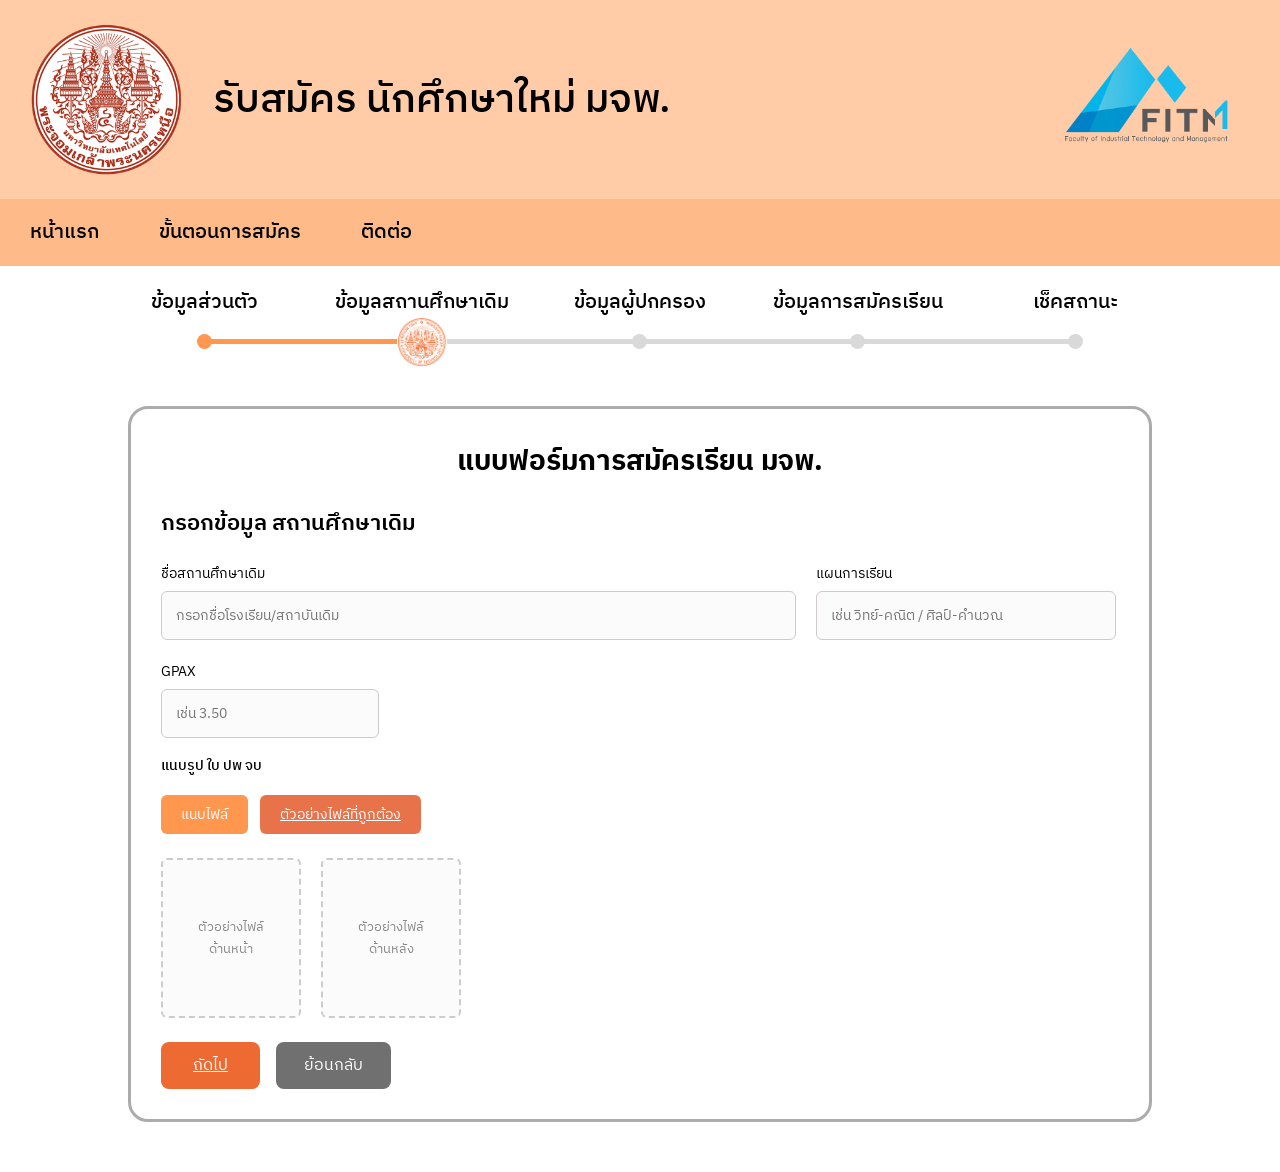
<file: ข้อมูลสถานศึกษาเดิม.html>
<!DOCTYPE html>
<html lang="th">
<head>
    <meta charset="UTF-8">
    <meta name="viewport" content="width=device-width, initial-scale=1.0">
    <title>ข้อมูลสถานศึกษาเดิม - ระบบรับสมัครนักศึกษาใหม่ มจพ.</title>
    <link rel="stylesheet" href="css/style.css">
</head>
<body>
    <div class="page">
        <!-- ==================== HEADER (ส่วนหัวเว็บไซต์) ==================== -->
        <header>
            <img src="images/logo_kmutnb-(6).png" alt="โลโก้ มจพ." height="151px">
            <h1>รับสมัคร นักศึกษาใหม่ มจพ.</h1>

            <div class="FITM">
                <img src="images/unnamed.png" alt="โลโก้ FITM" height="98px">
            </div>
        </header>

        <!-- ==================== NAVIGATION (เมนูนำทาง) ==================== -->
        <nav>
            <a href="index.html">หน้าแรก</a>
            <a href="ขั้นตอนการสมัคร.html">ขั้นตอนการสมัคร</a>
            <a href="ติดต่อ.html">ติดต่อ</a>
        </nav>

        <!-- ==================== MAIN CONTENT (ข้อมูลสถานศึกษาเดิม) ==================== -->
        <main class="main-content">
            
            <!-- STEPPER (แถบแสดงขั้นตอน - ขั้นที่ 2) -->
            <div class="lod--">
                <div class="stepper">
                    <div class="step completed">
                        <div class="label">ข้อมูลส่วนตัว</div>
                        <div class="circle"></div>
                    </div>
                    <div class="step active">
                        <div class="label">ข้อมูลสถานศึกษาเดิม</div>
                        <div class="circle"><img src="images/LOGO-KMUTNB.png" alt="โลโก้ขั้นตอน" width="50"></div>
                    </div>
                    <div class="step">
                        <div class="label">ข้อมูลผู้ปกครอง</div>
                        <div class="circle"></div>
                    </div>
                    <div class="step">
                        <div class="label">ข้อมูลการสมัครเรียน</div>
                        <div class="circle"></div>
                    </div>
                    <div class="step">
                        <div class="label">เช็คสถานะ</div>
                        <div class="circle"></div>
                    </div>
                </div>
            </div>

            <!-- FORM CONTAINER (กรอบแบบฟอร์มข้อมูลสถานศึกษาเดิม) -->
            <div class="form-container">
                <h1>แบบฟอร์มการสมัครเรียน มจพ.</h1>
                <h2>กรอกข้อมูล สถานศึกษาเดิม</h2>

                <form action="ข้อมูลผู้ปกครอง.html" method="POST" enctype="multipart/form-data" class="registration-form">
            
                    <!-- แถวที่ 1: ชื่อสถานศึกษาเดิม (635px), แผนการเรียน (300px), GPAX (134px) -->
                    <div class="form-row row-school-info">
                        <div class="form-group col-school-name">
                            <label for="school-name">ชื่อสถานศึกษาเดิม</label>
                            <input type="text" id="school-name" name="school_name" placeholder="กรอกชื่อโรงเรียน/สถาบันเดิม">
                        </div>

                        <div class="form-group col-plan">
                            <label for="plan">แผนการเรียน</label>
                            <input type="text" id="plan" name="plan" placeholder="เช่น วิทย์-คณิต / ศิลป์-คำนวณ">
                        </div>

                        <div class="form-group col-gpax">
                            <label for="gpax">GPAX</label>
                            <input type="text" id="gpax" name="gpax" placeholder="เช่น 3.50">
                        </div>
                    </div>

                    <!-- แถวที่ 2: แนบรูป ใบ ปพ จบ -->
                    <div class="form-row row-upload">
                        <label style="font-size: 14px; margin-bottom: 6px; font-weight: 500;">แนบรูป ใบ ปพ จบ</label>
                        
                        <!-- ปุ่มเลือกไฟล์แนบ -->
                        <div class="upload-controls">
                            <label class="upload-label btn-orange-file" for="pp-img">แนบไฟล์</label>
                            <input type="file" id="pp-img" name="pp_img" accept=".png, .jpg" class="file-input">
                             <div class="badge-example">
                                <a href="ตัวอย่างไฟล์ ปพ.html" type="submit" class="upload-label">ตัวอย่างไฟล์ที่ถูกต้อง</a>
                            </div>
                        </div>

                        <!-- ตัวอย่างรูปภาพแนบ 2 อัน (ด้านหน้า & ด้านหลัง) -->
                        <div class="preview-container">
                            <div class="preview-box-item">
                                <div class="image-preview">ตัวอย่างไฟล์<br>ด้านหน้า</div>
                            </div>
                            <div class="preview-box-item">
                                <div class="image-preview">ตัวอย่างไฟล์<br>ด้านหลัง</div>
                            </div>
                        </div>
                    </div>

                    <!-- ปุ่มนำทาง: ถัดไป (สีส้ม) และ ย้อนกลับ (สีเทา) ฝั่งซ้ายคู่กัน -->
                    <div class="row-action-left">
                        <a href="ข้อมูลผู้ปกครอง.html" type="submit" class="btn-submit-orange">ถัดไป</a>
                        <a href="ข้อมูลส่วนตัว.html" class="btn-back-gray">ย้อนกลับ</a>
                    </div>

                </form>
            </div>
        </main>
    </div>
</body>
</html>
</file>
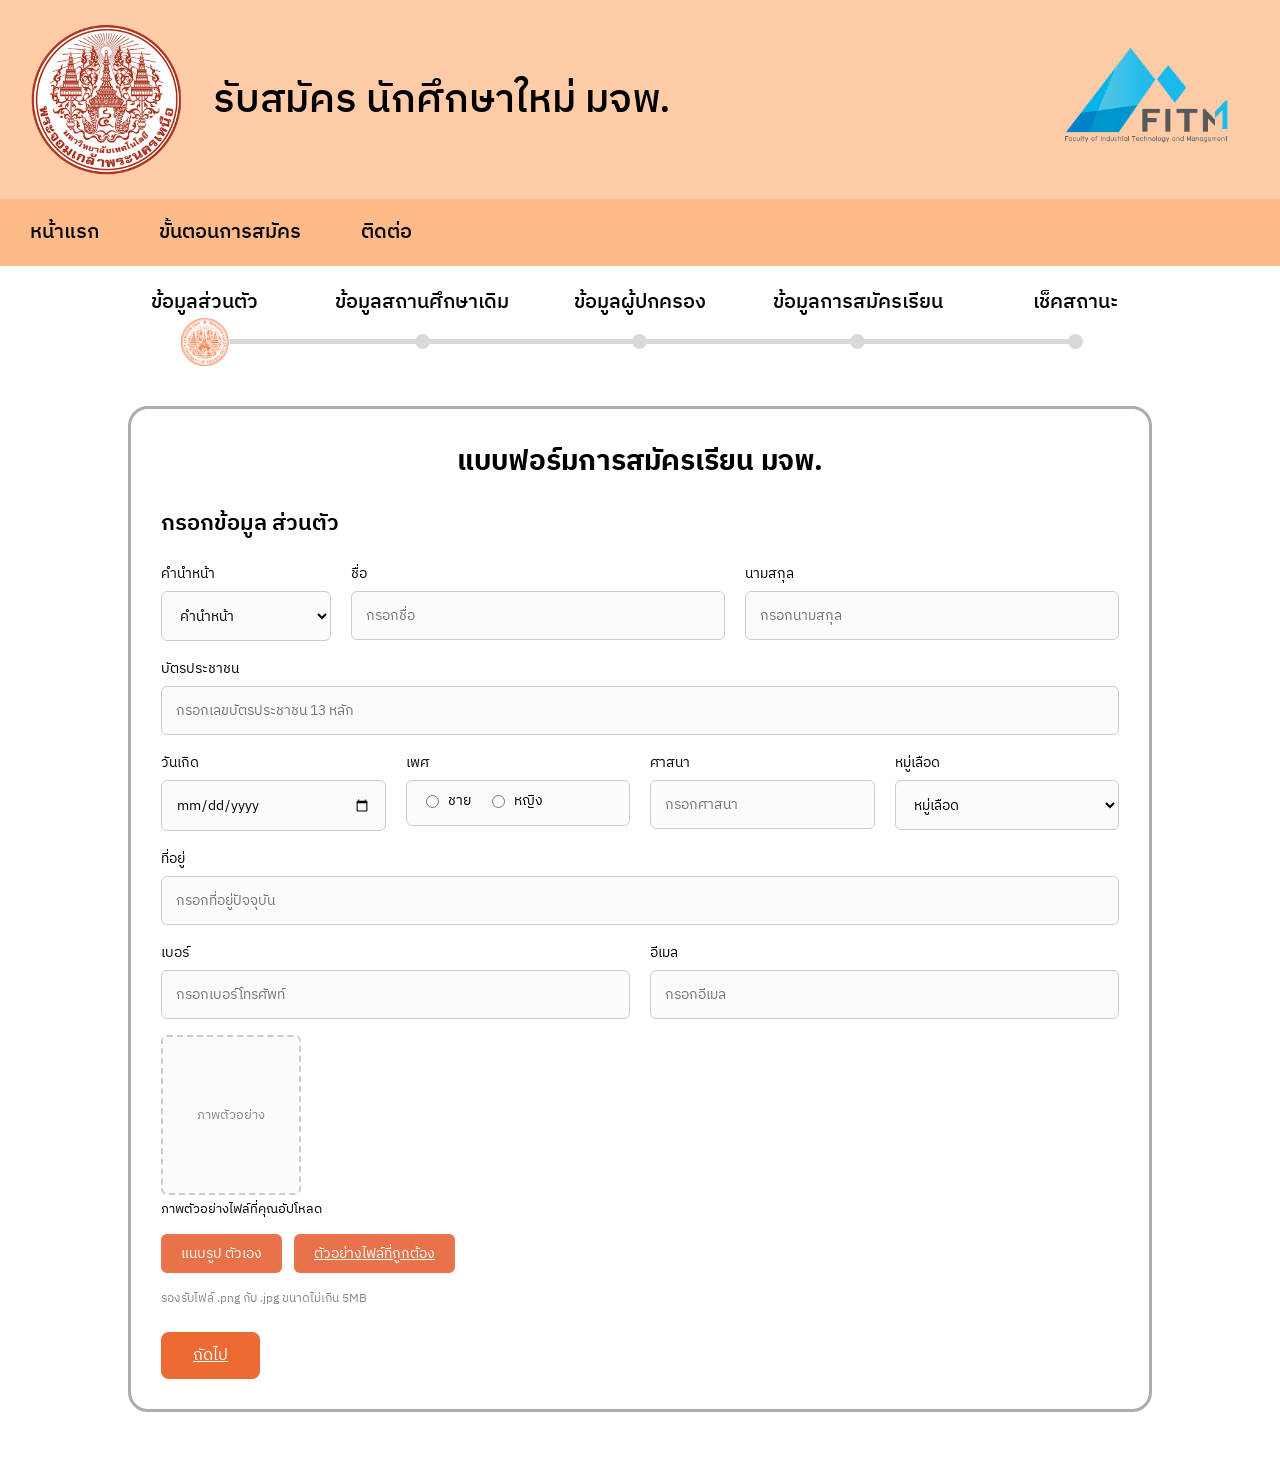
<file: ข้อมูลส่วนตัว.html>
<!DOCTYPE html>
<html lang="th">
<head>
    <meta charset="UTF-8">
    <meta name="viewport" content="width=device-width, initial-scale=1.0">
    <title>ข้อมูลส่วนตัว - ระบบรับสมัครนักศึกษาใหม่ มจพ.</title>
    <link rel="stylesheet" href="css/style.css">
</head>
<body>
    <div class="page">
        <!-- ==================== HEADER (ส่วนหัวเว็บไซต์) ==================== -->
        <header>
            <img src="images/logo_kmutnb-(6).png" alt="โลโก้ มจพ." height="151px">
            <h1>รับสมัคร นักศึกษาใหม่ มจพ.</h1>

            <div class="FITM">
                <img src="images/unnamed.png" alt="โลโก้ FITM" height="98px">
            </div>
        </header>

        <!-- ==================== NAVIGATION (เมนูนำทาง) ==================== -->
        <nav>
            <a href="index.html">หน้าแรก</a>
            <a href="ขั้นตอนการสมัคร.html">ขั้นตอนการสมัคร</a>
            <a href="ติดต่อ.html">ติดต่อ</a>
        </nav>

        <!-- ==================== MAIN CONTENT (กรอกข้อมูลส่วนตัว) ==================== -->
        <main class="main-content">
            
            <!-- STEPPER (แถบแสดงขั้นตอนการสมัคร) -->
            <div class="lod--">
                <div class="stepper">
                    <div class="step active">
                        <div class="label">ข้อมูลส่วนตัว</div>
                        <div class="circle"><img src="images/LOGO-KMUTNB.png" alt="โลโก้ขั้นตอน" width="50"></div>
                    </div>
                    <div class="step">
                        <div class="label">ข้อมูลสถานศึกษาเดิม</div>
                        <div class="circle"></div>
                    </div>
                    <div class="step">
                        <div class="label">ข้อมูลผู้ปกครอง</div>
                        <div class="circle"></div>
                    </div>
                    <div class="step">
                        <div class="label">ข้อมูลการสมัครเรียน</div>
                        <div class="circle"></div>
                    </div>
                    <div class="step">
                        <div class="label">เช็คสถานะ</div>
                        <div class="circle"></div>
                    </div>
                </div>
            </div>

            <!-- FORM CONTAINER (กรอบแบบฟอร์มข้อมูลส่วนตัว) -->
            <div class="form-container">
                <h1>แบบฟอร์มการสมัครเรียน มจพ.</h1>
                <h2>กรอกข้อมูล ส่วนตัว</h2>

                <form action="ข้อมูลสถานศึกษาเดิม.html" method="POST" enctype="multipart/form-data" class="registration-form">
            
                    <!-- แถวที่ 1: คำนำหน้า, ชื่อ, นามสกุล -->
                    <div class="form-row row-name">
                        <div class="form-group col-prefix">
                            <label for="prefix">คำนำหน้า</label>
                            <select id="prefix" name="prefix">
                                <option value="" disabled selected>คำนำหน้า</option>
                                <option value="mr">นาย</option>
                                <option value="mrs">นาง</option>
                                <option value="miss">นางสาว</option>
                            </select>
                        </div>

                        <div class="form-group col-firstname">
                            <label for="firstname">ชื่อ</label>
                            <input type="text" id="firstname" name="firstname" placeholder="กรอกชื่อ">
                        </div>

                        <div class="form-group col-lastname">
                            <label for="lastname">นามสกุล</label>
                            <input type="text" id="lastname" name="lastname" placeholder="กรอกนามสกุล">
                        </div>
                    </div>

                    <!-- แถวที่ 2: บัตรประชาชน -->
                    <div class="form-row row-citizen-id">
                        <div class="form-group col-full">
                            <label for="citizen-id">บัตรประชาชน</label>
                            <input type="text" id="citizen-id" name="citizen_id" placeholder="กรอกเลขบัตรประชาชน 13 หลัก">
                        </div>
                    </div>

                    <!-- แถวที่ 3: วันเกิด, เพศ, ศาสนา, หมู่เลือด -->
                    <div class="form-row row-personal-info">
                        <div class="form-group col-dob">
                            <label for="dob">วันเกิด</label>
                            <input type="date" id="dob" name="dob">
                        </div>

                        <div class="form-group col-gender">
                            <label>เพศ</label>
                            <div class="gender-options">
                                <label class="radio-label">
                                    <input type="radio" id="male" name="gender" value="male"> ชาย
                                </label>
                                <label class="radio-label">
                                    <input type="radio" id="female" name="gender" value="female"> หญิง
                                </label>
                            </div>
                        </div>

                        <div class="form-group col-religion">
                            <label for="religion">ศาสนา</label>
                            <input type="text" id="religion" name="religion" placeholder="กรอกศาสนา">
                        </div>

                        <div class="form-group col-blood-type">
                            <label for="blood-type">หมู่เลือด</label>
                            <select id="blood-type" name="blood_type">
                                <option value="" disabled selected>หมู่เลือด</option>
                                <option value="A">A</option>
                                <option value="B">B</option>
                                <option value="O">O</option>
                                <option value="AB">AB</option>
                            </select>
                        </div>
                    </div>

                    <!-- แถวที่ 4: ที่อยู่ปัจจุบัน -->
                    <div class="form-row row-address">
                        <div class="form-group col-full">
                            <label for="address">ที่อยู่</label>
                            <input type="text" id="address" name="address" placeholder="กรอกที่อยู่ปัจจุบัน">
                        </div>
                    </div>

                    <!-- แถวที่ 5: เบอร์โทรศัพท์, อีเมล -->
                    <div class="form-row row-contact">
                        <div class="form-group col-phone">
                            <label for="phone">เบอร์</label>
                            <input type="tel" id="phone" name="phone" placeholder="กรอกเบอร์โทรศัพท์">
                        </div>

                        <div class="form-group col-email">
                            <label for="email">อีเมล</label>
                            <input type="email" id="email" name="email" placeholder="กรอกอีเมล">
                        </div>
                    </div>

                    <!-- แถวที่ 6: อัปโหลดรูปภาพส่วนตัว -->
                    <div class="form-row row-upload">
                        <div class="preview-box">
                            <div class="image-preview">
                                <span>ภาพตัวอย่าง</span>
                            </div>
                            <small class="preview-text">ภาพตัวอย่างไฟล์ที่คุณอัปโหลด</small>
                        </div>

                        <div class="upload-controls">
                            <label class="upload-label" for="profile-img">แนบรูป ตัวเอง</label>
                            <input type="file" id="profile-img" name="profile_img" accept=".png, .jpg" class="file-input">
                            <div class="badge-example">
                                <a href="ตัวอย่างไฟล์ นศ.html" type="submit" class="upload-label">ตัวอย่างไฟล์ที่ถูกต้อง</a>
                            </div>
                                
                            <p class="file-note">รองรับไฟล์ .png กับ .jpg ขนาดไม่เกิน 5MB</p>
                        </div>
                    </div>

                    <!-- ปุ่มนำทาง: ถัดไป (สีส้มฝั่งซ้าย) -->
                    <div class="row-action-left">
                        <a href="ข้อมูลสถานศึกษาเดิม.html" type="submit" class="btn-submit-orange">ถัดไป</a>
                    </div>

                </form>
            </div>
        </main>
    </div>
</body>
</html>
</file>
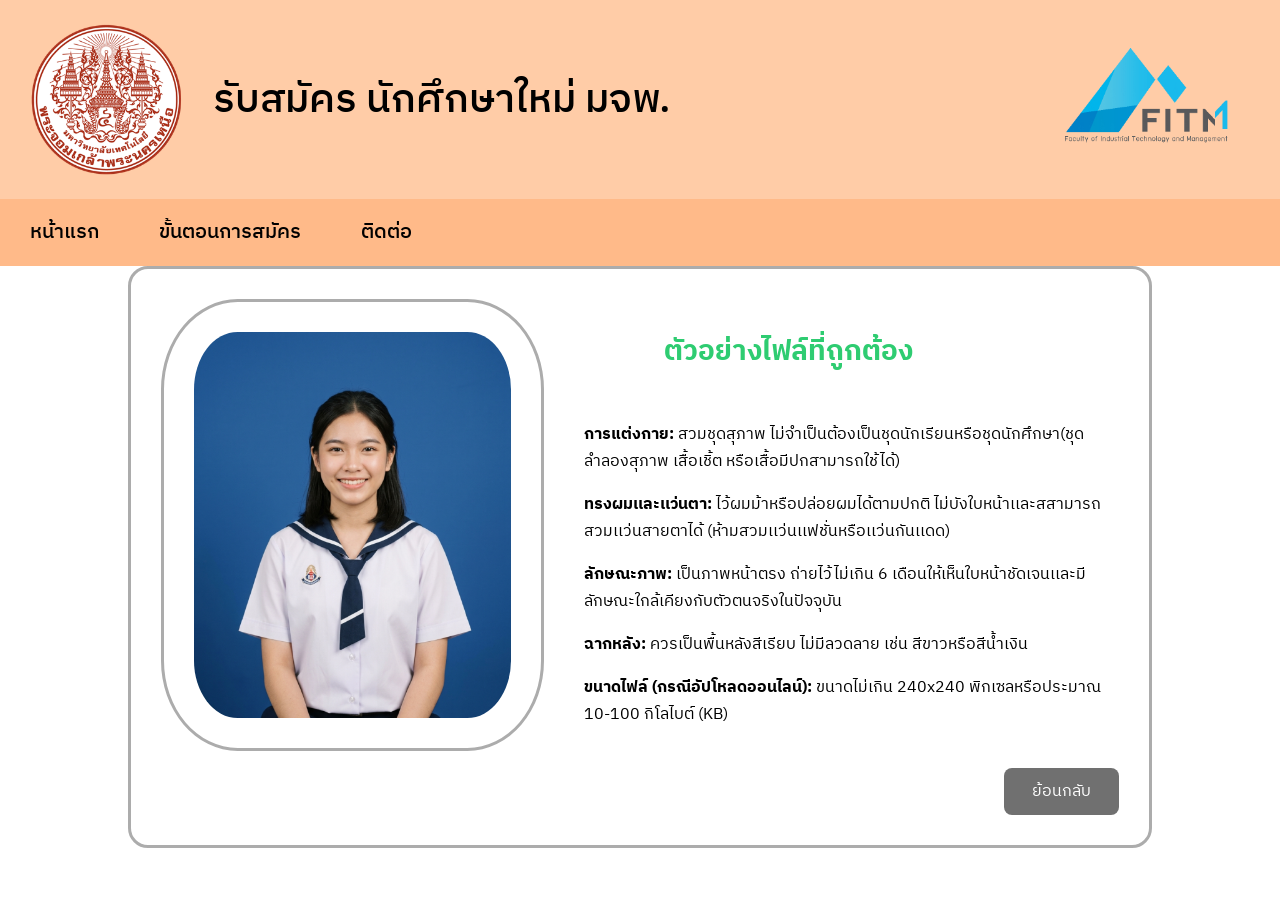
<file: ตัวอย่างไฟล์ นศ.html>
<!DOCTYPE html>
<html lang="th">
<head>
    <meta charset="UTF-8">
    <meta name="viewport" content="width=device-width, initial-scale=1.0">
    <title>ตัวอย่างไฟล์รูปถ่ายนักศึกษา - มจพ.</title>
    <link rel="stylesheet" href="css/style.css">
</head>
<body>
    <div class="page">
        <!-- ==================== HEADER (ส่วนหัวเว็บไซต์) ==================== -->
        <header>
            <img src="images/logo_kmutnb-(6).png" alt="โลโก้ มจพ." height="151px">
            <h1>รับสมัคร นักศึกษาใหม่ มจพ.</h1>

            <div class="FITM">
                <img src="images/unnamed.png" alt="โลโก้ FITM" height="98px">
            </div>
        </header>

        <!-- ==================== NAVIGATION (เมนูนำทาง) ==================== -->
        <nav>
            <a href="index.html">หน้าแรก</a>
            <a href="ขั้นตอนการสมัคร.html">ขั้นตอนการสมัคร</a>
            <a href="ติดต่อ.html">ติดต่อ</a>
        </nav>

        <!-- ==================== MAIN CONTENT (ตัวอย่างไฟล์นักศึกษา) ==================== -->
        
        <div class="form-container">
            <div class="form-img">
                <img src="images/ตัวอย่างนศ.png" style="border-radius: 20%;">
            </div>    
                <div class="form-label">
                    <h1>ตัวอย่างไฟล์ที่ถูกต้อง</h1>
                        <p><strong>การแต่งกาย:</strong> สวมชุดสุภาพ ไม่จำเป็นต้องเป็นชุดนักเรียนหรือชุดนักศึกษา(ชุดลำลองสุภาพ เสื้อเชิ้ต หรือเสื้อมีปกสามารถใช้ได้)</p>
                        <p><strong>ทรงผมเเละเเว่นตา:</strong> ไว้ผมม้าหรือปล่อยผมได้ตามปกติ ไม่บังใบหน้าเเละสสามารถสวมเเว่นสายตาได้ (ห้ามสวมเเว่นเเฟชั่นหรือเเว่นกันเเดด)</p>
                        <p><strong>ลักษณะภาพ:</strong> เป็นภาพหน้าตรง ถ่ายไว้ไม่เกิน 6 เดือนให้เห็นใบหน้าชัดเจนเเละมีลักษณะใกล้เคียงกับตัวตนจริงในปัจจุบัน</p>
                        <p><strong>ฉากหลัง:</strong> ควรเป็นพื้นหลังสีเรียบ ไม่มีลวดลาย เช่น สีขาวหรือสีน้ำเงิน</p>
                        <p><strong>ขนาดไฟล์ (กรณีอัปโหลดออนไลน์):</strong> ขนาดไม่เกิน 240x240 พิกเซลหรือประมาณ 10-100 กิโลไบต์ (KB)</p>
                </div>
                <div class="row-action-right">
                        <a href="ข้อมูลส่วนตัว.html" class="btn-back-gray" >ย้อนกลับ</a>
                </div>
        </div>
    </div>
</body>
</html>
</file>
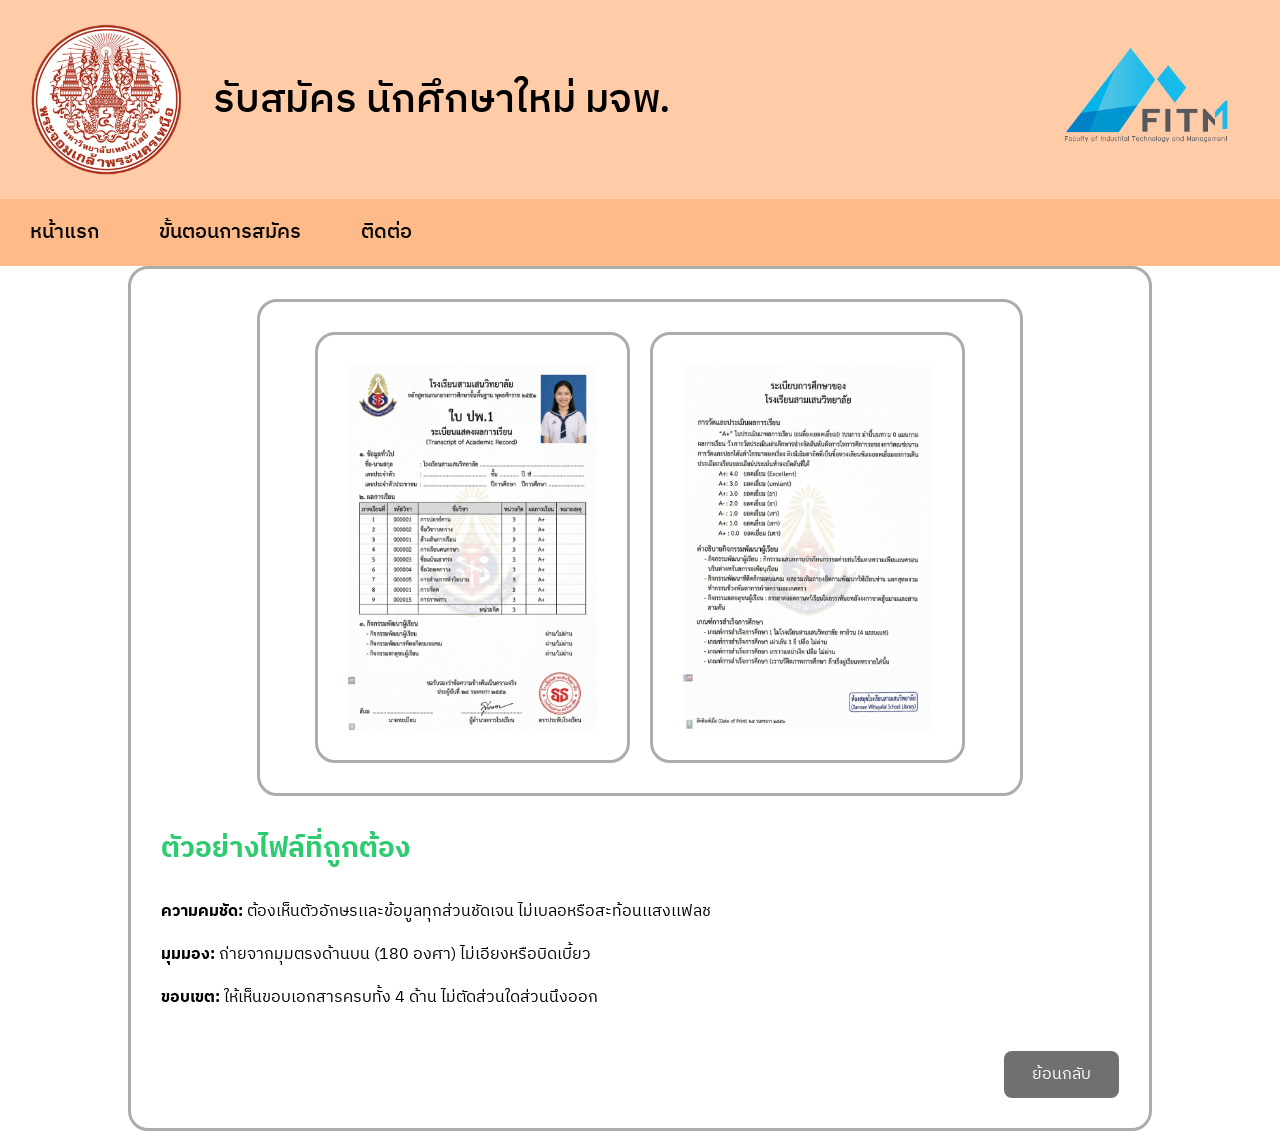
<file: ตัวอย่างไฟล์ ปพ.html>
<!DOCTYPE html>
<html lang="th">
<head>
    <meta charset="UTF-8">
    <meta name="viewport" content="width=device-width, initial-scale=1.0">
    <title>ตัวอย่างไฟล์ใบ ปพ. ที่ถูกต้อง - มจพ.</title>
    <link rel="stylesheet" href="css/style.css">
</head>
<body>
    <div class="page">
        <!-- ==================== HEADER (ส่วนหัวเว็บไซต์) ==================== -->
        <header>
            <img src="images/logo_kmutnb-(6).png" alt="โลโก้ มจพ." height="151px">
            <h1>รับสมัคร นักศึกษาใหม่ มจพ.</h1>

            <div class="FITM">
                <img src="images/unnamed.png" alt="โลโก้ FITM" height="98px">
            </div>
        </header>

        <!-- ==================== NAVIGATION (เมนูนำทาง) ==================== -->
        <nav>
            <a href="index.html">หน้าแรก</a>
            <a href="ขั้นตอนการสมัคร.html">ขั้นตอนการสมัคร</a>
            <a href="ติดต่อ.html">ติดต่อ</a>
        </nav>

        <!-- ==================== MAIN CONTENT (ตัวอย่างไฟล์ ปพ.) ==================== -->
         <div class="form-container">
            <div class="form-container-img">
                <div class="form-img2">
                    <img src="images/ปพหน้า.png"><img src="images/ปพหลัง.png">
                </div>
            </div>        
                <div class="form-label2">
                    <h1>ตัวอย่างไฟล์ที่ถูกต้อง</h1>
                        <p><strong>ความคมชัด:</strong> ต้องเห็นตัวอักษรเเละข้อมูลทุกส่วนชัดเจน ไม่เบลอหรือสะท้อนเเสงเเฟลช</p>
                        <p><strong>มุมมอง:</strong> ถ่ายจากมุมตรงด้านบน (180 องศา) ไม่เอียงหรือบิดเบี้ยว</p>
                        <p><strong>ขอบเขต:</strong> ให้เห็นขอบเอกสารครบทั้ง 4 ด้าน ไม่ตัดส่วนใดส่วนนึงออก</p>
                </div>
                <div class="row-action-right">
                        <a href="ข้อมูลสถานศึกษาเดิม.html" class="btn-back-gray" >ย้อนกลับ</a>
                </div>
        </div>
    </div>
</body>
</html>
</file>
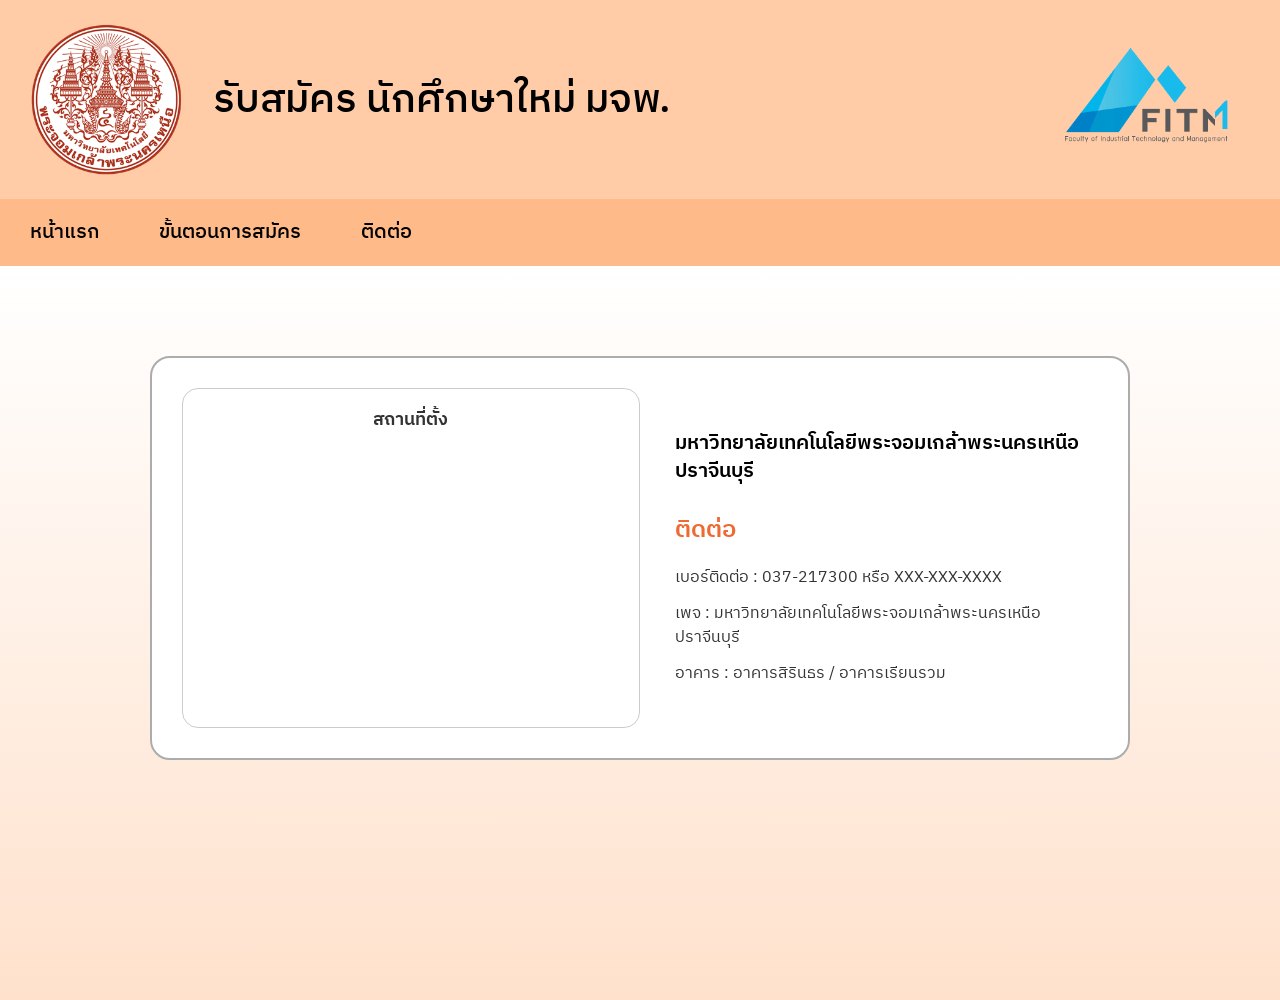
<file: ติดต่อ.html>
<!DOCTYPE html>
<html lang="th">
<head>
    <meta charset="UTF-8">
    <meta name="viewport" content="width=device-width, initial-scale=1.0">
    <title>ติดต่อ - ระบบรับสมัครนักศึกษาใหม่ มจพ.</title>
    <link rel="stylesheet" href="css/style.css">
</head>
<body>
    <div class="page">
        <!-- ==================== HEADER (ส่วนหัวเว็บไซต์) ==================== -->
        <header>
            <img src="images/logo_kmutnb-(6).png" alt="โลโก้ มจพ." height="151px">
            <h1>รับสมัคร นักศึกษาใหม่ มจพ.</h1>

            <div class="FITM">
                <img src="images/unnamed.png" alt="โลโก้ FITM" height="98px">
            </div>
        </header>

        <!-- ==================== NAVIGATION (เมนูนำทาง) ==================== -->
        <nav>
            <a href="index.html">หน้าแรก</a>
            <a href="ขั้นตอนการสมัคร.html">ขั้นตอนการสมัคร</a>
            <a href="ติดต่อ.html">ติดต่อ</a>
        </nav>

        <!-- ==================== MAIN CONTENT (ข้อมูลการติดต่อและแผนที่) ==================== -->
        <main class="home" style="padding-bottom: 50px;">
            
            <!-- CONTAINER หน้าติดต่อ -->
            <div class="contact-container">
                
                <!-- ==================== ฝั่งซ้าย: แผนที่ Google Maps ==================== -->
                <div class="contact-map-box">
                    <div class="contact-map-title">สถานที่ตั้ง</div>
                    
                    <iframe 
                        class="contact-map-iframe"
                        src="https://www.google.com/maps?q=มหาวิทยาลัยเทคโนโลยีพระจอมเกล้าพระนครเหนือ+วิทยาเขตปราจีนบุรี&output=embed"
                        allowfullscreen="" 
                        loading="lazy" 
                        referrerpolicy="no-referrer-when-downgrade">
                    </iframe>
                </div>

                <!-- ==================== ฝั่งขวา: ข้อมูลการติดต่อเจ้าหน้าที่ ==================== -->
                <div class="contact-info-box">
                    <h2>มหาวิทยาลัยเทคโนโลยีพระจอมเกล้าพระนครเหนือ<br>ปราจีนบุรี</h2>
                    
                    <div class="contact-heading">ติดต่อ</div>

                    <div class="contact-info-list">
                        <p>เบอร์ติดต่อ : 037-217300 หรือ XXX-XXX-XXXX</p>
                        <p>เพจ : มหาวิทยาลัยเทคโนโลยีพระจอมเกล้าพระนครเหนือ ปราจีนบุรี</p>
                        <p>อาคาร : อาคารสิรินธร / อาคารเรียนรวม</p>
                    </div>
                </div>

            </div>
        </main>
    </div>
</body>
</html>
</file>
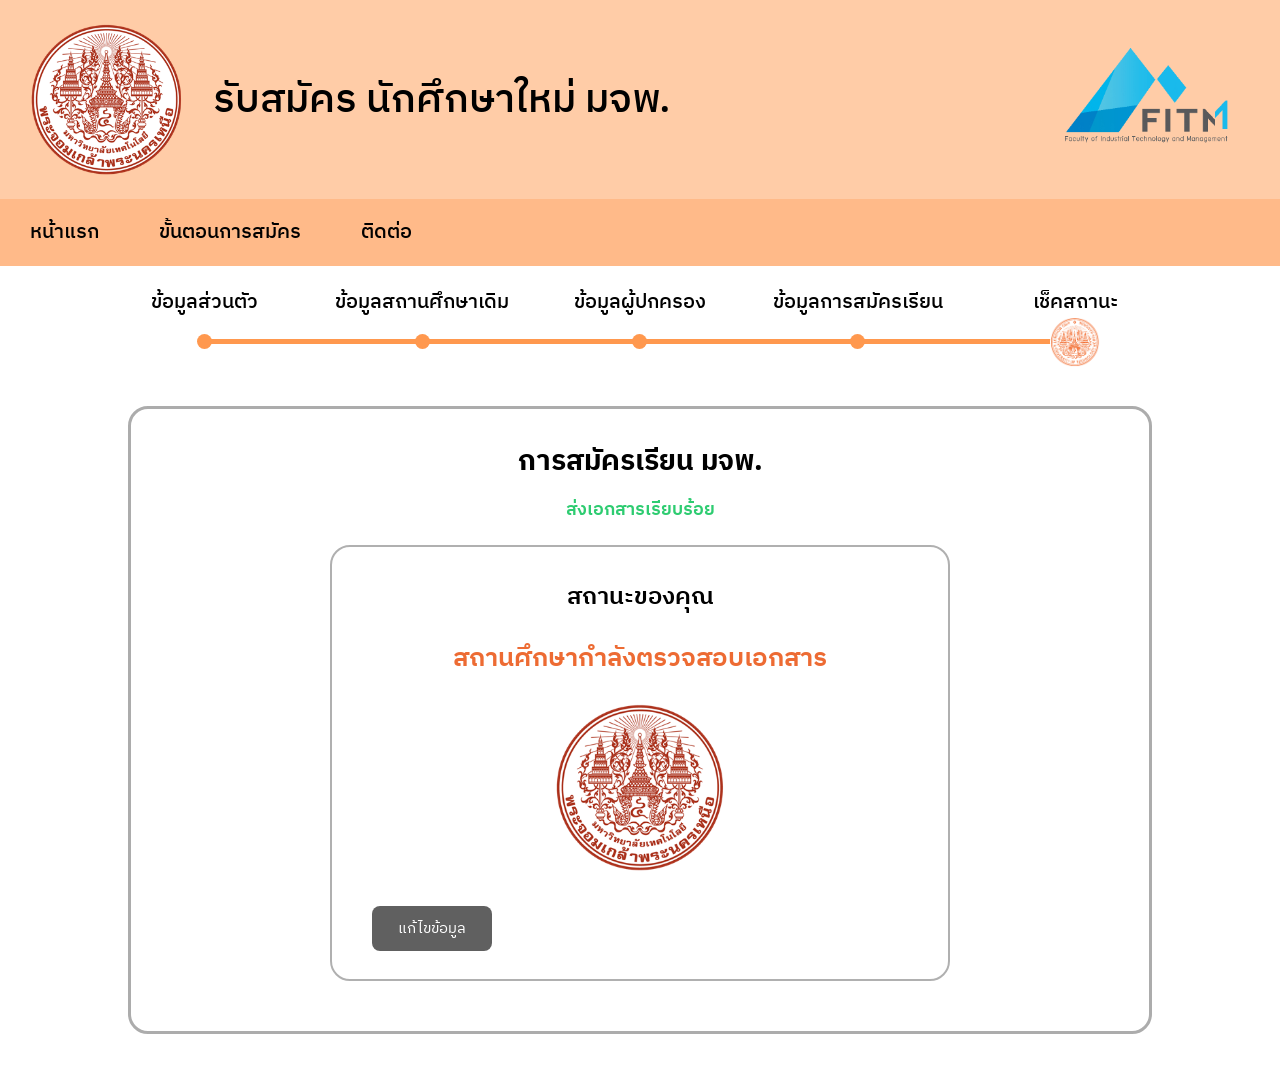
<file: เช็คสถานะ.html>
<!DOCTYPE html>
<html lang="th">
<head>
    <meta charset="UTF-8">
    <meta name="viewport" content="width=device-width, initial-scale=1.0">
    <title>เช็คสถานะ - ระบบรับสมัครนักศึกษาใหม่ มจพ.</title>
    <link rel="stylesheet" href="css/style.css">
</head>
<body>
    <div class="page">
        <!-- ==================== HEADER (ส่วนหัวเว็บไซต์) ==================== -->
        <header>
            <img src="images/logo_kmutnb-(6).png" alt="โลโก้ มจพ." height="151px">
            <h1>รับสมัคร นักศึกษาใหม่ มจพ.</h1>

            <div class="FITM">
                <img src="images/unnamed.png" alt="โลโก้ FITM" height="98px">
            </div>
        </header>

        <!-- ==================== NAVIGATION (เมนูนำทาง) ==================== -->
        <nav>
            <a href="index.html">หน้าแรก</a>
            <a href="ขั้นตอนการสมัคร.html">ขั้นตอนการสมัคร</a>
            <a href="ติดต่อ.html">ติดต่อ</a>
        </nav>

        <!-- ==================== MAIN CONTENT (เช็คสถานะการสมัคร) ==================== -->
        <main class="main-content">
            
            <!-- STEPPER (แถบแสดงขั้นตอน - ขั้นที่ 5 ครบทุกขั้นตอน) -->
            <div class="lod--">
                <div class="stepper">
                    <div class="step completed">
                        <div class="label">ข้อมูลส่วนตัว</div>
                        <div class="circle"></div>
                    </div>
                    <div class="step completed">
                        <div class="label">ข้อมูลสถานศึกษาเดิม</div>
                        <div class="circle"></div>
                    </div>
                    <div class="step completed">
                        <div class="label">ข้อมูลผู้ปกครอง</div>
                        <div class="circle"></div>
                    </div>
                    <div class="step completed">
                        <div class="label">ข้อมูลการสมัครเรียน</div>
                        <div class="circle"></div>
                    </div>
                    <div class="step active">
                        <div class="label">เช็คสถานะ</div>
                        <div class="circle"><img src="images/LOGO-KMUTNB.png" alt="โลโก้ขั้นตอน" width="50"></div>
                    </div>
                </div>
            </div>

            <!-- CONTAINER แสดงสถานะ -->
                <div class="form-container">
                    <h1>การสมัครเรียน มจพ.</h1>
                    <div class="status-success-text">ส่งเอกสารเรียบร้อย</div>

                    <!-- การ์ดแสดงสถานะปัจบันของการสมัคร -->
                    <div class="status-card">
                        <h2>สถานะของคุณ</h2>
                        <div class="status-msg">สถานศึกษากำลังตรวจสอบเอกสาร</div>

                        <!-- ตราสัญลักษณ์ มจพ. -->
                        <img src="images/logo_kmutnb-(6).png" alt="ตรา มจพ." class="status-seal-img">

                        <!-- ปุ่มแก้ไขข้อมูล (ฝั่งซ้ายล่างของการ์ด) -->
                        <div class="status-card-footer">
                            <a href="ข้อมูลส่วนตัว.html" class="btn-edit-info">แก้ไขข้อมูล</a>
                        </div>
                    </div>
                </div>
            </div>
        </main>
    </div>
</body>
</html>
</file>
<file: css/style.css>
@import url('https://fonts.googleapis.com/css2?family=IBM+Plex+Sans+Thai:wght@100;200;300;400;500;600;700&family=Inter:ital,opsz,wght@0,14..32,100..900;1,14..32,100..900&family=Noto+Sans+Thai:wght@100..900&display=swap');

/* ==========================================================================
   1. GLOBAL STYLES & LAYOUT (สไตล์ทั่วไปและโครงสร้างพื้นฐาน)
   ========================================================================== */
body {
    margin: 0;
    min-height: 100vh;
    background-color: #FFFFFF;
    font-family: "IBM Plex Sans Thai", sans-serif;
}

.page {
    display: flex;
    flex-direction: column;
    min-height: 100vh;
}

/* ==========================================================================
   2. HEADER & NAVIGATION (ส่วนหัวเว็บไซต์และเมนูนำทาง)
   ========================================================================== */
header {
    display: flex;
    background-color: #FFCCA7;
    height: 199px;
    align-items: center;
}

header h1 {
    font-size: 40px;
    font-weight: 500;
}

header img {
    margin: 30px;
}

.FITM {
    margin-left: auto;
    margin-right: 20px;
}

nav {
    background-color: #FFBA89;
    height: 67px;
    display: flex;
    align-items: center;
}

nav a {
    margin: 30px;
    font-size: 20px;
    text-decoration: none;
    color: #000000;
    font-weight: 500;
    transition: color 0.2s;
}

nav a:hover {
    color: #ED6B33;
}

/* ==========================================================================
   3. LOGIN PAGE (หน้าแรก index.html)
   ========================================================================== */
.home {
    min-height: calc(100vh - 199px - 67px);
    background-color: antiquewhite;
    justify-content: center;
    display: flex;
    align-items: flex-start;
    padding-top: 50px;
    background: linear-gradient(
        to top,
        rgba(255, 106, 0, 0.2),
        transparent
    );
}

.login-cart {
    width: 500px;
    background-color: #FFFFFF;
    min-height: 570px;
    min-width: 800px;
    border-radius: 20px;
    border: 4px solid #ACACAC;
    display: flex;
    flex-direction: column;
    align-items: center;
}

.login-cart img {
    margin-top: 40px;
}

.lable-input {
    min-width: 666px;
    margin: 20px 30px;
}

.lable-input label {
    font-size: 18px;
    font-weight: 600;
    display: block;
    margin-bottom: 8px;
}

.lable-input input {
    font-size: 20px;
    width: 100%;
    height: 43px;
    padding: 0 15px;
    background-color: #FBFBFB;
    border-radius: 10px;
    border: 1px solid #D0CBCB;
    box-sizing: border-box;
    font-family: inherit;
}

.lable-input a {
    font-size: 18px;
    font-weight: 400;
    text-decoration: none;
    margin-top: 10px;
    float: right;
    color: #5E5E5E;
}

.lable-input a:hover {
    color: #ED6B33;
}

/* ==========================================================================
   4. STEPPER PROGRESS BAR (แถบแสดงขั้นตอนการสมัคร)
   ========================================================================== */
.main-content {
    display: flex;
    flex-direction: column;
    align-items: center;
    padding-bottom: 50px;
}

.lod-- {
    height: 120px;
    width: 85%;
    max-width: 1187px;
    display: grid;
    margin-top: 20px;
}

.stepper {
    display: flex;
    width: 100%;
}

.step {
    flex: 1;
    position: relative;
    text-align: center;
}

.step::before {
    content: "";
    position: absolute;
    top: 53px;
    left: -50%;
    width: 100%;
    height: 5px;
    background: #D9D9D9;
    z-index: 0;
}

.step:first-child::before {
    content: none;
}

.circle {
    position: relative;
    z-index: 1;
    width: 15px;
    height: 15px;
    margin: 15px auto 8px;
    border-radius: 50%;
    background-color: #D9D9D9;
    display: flex;
    align-items: center;
    justify-content: center;
}

.label {
    font-size: 20px;
    font-weight: 500;
}

/* สีหลอดขั้นตอนที่ทำแล้ว หรือกำลังทำ (#FF984E) */
.step.active::before,
.step.completed::before {
    background: #FF984E;
}

.step.active .circle,
.step.completed .circle {
    background-color: #FF984E;
}

/* ==========================================================================
   5. FORM CONTAINER & COMMON INPUTS (กรอบแบบฟอร์มหลักและอินพุต)
   ========================================================================== */
.form-container {
    width: 80%;
    margin: 0 auto;
    padding: 30px;
    border-radius: 20px;
    border: 3px solid #ACACAC;
    background-color: #FFFFFF;
    box-sizing: border-box;
}

.form-container h1 {
    text-align: center;
    font-size: 28px;
    font-weight: 700;
    margin-bottom: 20px;
    margin-top: 0;
}

.form-container h2 {
    font-size: 22px;
    font-weight: 600;
    margin-bottom: 20px;
    margin-top: 0;
}

.form-row {
    display: flex;
    gap: 20px;
    margin-bottom: 16px;
    flex-wrap: wrap;
}

.form-group {
    display: flex;
    flex-direction: column;
    flex: 1;
}

.form-group label {
    font-size: 14px;
    margin-bottom: 6px;
}

/* รูปแบบอินพุตและตัวเลือกมาตรฐาน */
.form-group input[type="text"],
.form-group input[type="date"],
.form-group input[type="tel"],
.form-group input[type="email"],
.form-group select {
    padding: 12px 14px;
    border: 1px solid #D0CBCB;
    border-radius: 6px;
    font-size: 14px;
    background-color: #FBFBFB;
    font-family: "IBM Plex Sans Thai", sans-serif;
    box-sizing: border-box;
}

.form-group select {
    width: 100%;
    height: 50px;
    line-height: 1.4;
}

.col-full {
    flex: 1 1 100%;
}

/* ตัวเลือกเพศ (วิทยุ) */
.gender-options {
    display: flex;
    align-items: center;
    gap: 16px;
    height: 46px;
    padding: 0 14px;
    background-color: #FBFBFB;
    border-radius: 6px;
    border: 1px solid #D0CBCB;
    box-sizing: border-box;
}

.radio-label {
    display: flex;
    align-items: center;
    gap: 6px;
    font-size: 14px;
    font-weight: normal;
    cursor: pointer;
}
.form-label h1{
     width: 80%;
    margin: 0 auto;
    padding: 30px;
    border-radius: 20px;
    color: #2ECC71;
    background-color: #FFFFFF;
    box-sizing: border-box;
}
.form-label2 h1{
    width: 100%;
    margin: 0;
    padding: 30px 0 10px 0;
    border-radius: 20px;
    color: #2ECC71;
    background-color: #FFFFFF;
    box-sizing: border-box;
    text-align: left;
}
.form-img img{
    float: left;
    width: 40%;
    margin: 0 40px 20px 0;
    padding: 30px;
    border-radius: 20px;
    border: 3px solid #ACACAC;
    background-color: #FFFFFF;
    box-sizing: border-box;
}
.form-img2 {
    display: flex;
    justify-content: center; 
    gap: 20px;               
}

.form-img2 img {
    width: 45%;             
    padding: 30px;
    border-radius: 20px;
    border: 3px solid #ACACAC;
    background-color: #FFFFFF;
    box-sizing: border-box;
}
.form-container-img {
    width: 80%;
    margin: 0 auto;
    padding: 30px;
    border-radius: 20px;
    border: 3px solid #ACACAC;
    background-color: #FFFFFF;
    box-sizing: border-box;
}

/* ==========================================================================
   6. PAGE 1: ข้อมูลส่วนตัว (Personal Info Page)
   ========================================================================== */
.row-name {
    width: 100%;
}

.col-prefix {
    flex: 0 0 170px;
    max-width: 100%;
}

.col-prefix select {
    width: 100%;
    height: 50px;
}

.col-firstname,
.col-lastname {
    flex: 1;
}

/* โซนอัปโหลดรูปภาพส่วนตัว */
.row-upload {
    flex-direction: column;
    gap: 12px;
}

.upload-controls {
    display: flex;
    align-items: center;
    gap: 12px;
    flex-wrap: wrap;
}

.upload-label {
    display: inline-block;
    background: #e8734a;
    color: #FFFFFF;
    padding: 8px 20px;
    border-radius: 6px;
    cursor: pointer;
    font-size: 14px;
}

.file-input {
    display: none;
}

.badge-example {
    background: #e8734a;
    display: flex;
    align-items: center;
    border-radius: 20%;
    gap: 12px;
    flex-wrap: wrap;
}

.file-note {
    width: 100%;
    font-size: 12px;
    color: #888888;
    margin: 4px 0 0;
}

/* ==========================================================================
   7. PAGE 2: ข้อมูลสถานศึกษาเดิม (School Info Page)
   ========================================================================== */
.col-school-name {
    flex: 0 0 635px;
    max-width: 100%;
}

.col-plan {
    flex: 0 0 300px;
    max-width: 100%;
}

.col-gpax {
    flex: 0 0 134px;
    max-width: 100%;
}

.btn-orange-file {
    background-color: #FF984E !important;
}

.preview-container {
    display: flex;
    gap: 20px;
    margin-top: 12px;
}

.preview-box-item {
    display: flex;
    flex-direction: column;
    align-items: center;
    gap: 6px;
}

.image-preview {
    width: 140px;
    height: 160px;
    background: #FBFBFB;
    border: 2px dashed #D0CBCB;
    border-radius: 6px;
    display: flex;
    align-items: center;
    justify-content: center;
    color: #888888;
    font-size: 13px;
    text-align: center;
    padding: 8px;
    box-sizing: border-box;
}

/* ==========================================================================
   8. PAGE 3: ข้อมูลผู้ปกครอง (Parent Info Page)
   ========================================================================== */
.parent-card {
    border: 2px solid #E0E0E0;
    border-radius: 14px;
    padding: 20px;
    margin-bottom: 24px;
    background-color: #FAFAFA;
}

.parent-card-title {
    font-size: 20px;
    font-weight: 700;
    color: #000000;
    margin-top: 0;
    margin-bottom: 16px;
    border-bottom: 2px solid #FFCCA7;
    padding-bottom: 8px;
}

.col-occupation {
    flex: 0 0 177px;
    max-width: 100%;
}

.col-income {
    flex: 0 0 298px;
    max-width: 100%;
}

.col-phone-parent {
    flex: 0 0 547px;
    max-width: 100%;
}

/* ==========================================================================
   9. PAGE 4: ข้อมูลการสมัครเรียน (Application Form Page)
   ========================================================================== */
.form-group-select-custom {
    max-width: 320px;
    margin-bottom: 20px;
}

.form-group-select-custom label {
    font-size: 16px;
    font-weight: 500;
    margin-bottom: 8px;
    display: block;
}

.form-group-select-custom select {
    width: 100%;
    height: 46px;
    padding: 8px 14px;
    border: 1px solid #D0CBCB;
    border-radius: 8px;
    font-size: 15px;
    background-color: #FBFBFB;
    font-family: "IBM Plex Sans Thai", sans-serif;
    color: #555555;
    box-sizing: border-box;
}

.btn-faculty-info {
    background-color: #FF8A48;
    color: #FFFFFF !important;
    border-radius: 10px;
    padding: 12px 24px;
    font-size: 18px;
    font-weight: 500;
    text-decoration: none;
    display: inline-flex;
    align-items: center;
    gap: 10px;
    border: none;
    cursor: pointer;
    margin-top: 15px;
    margin-bottom: 30px;
    transition: background-color 0.2s;
}

.btn-faculty-info:hover {
    background-color: #e67838;
}

/* ==========================================================================
   10. PAGE 5: เช็คสถานะ (Check Status Page)
   ========================================================================== */
.status-success-text {
    color: #2ECC71;
    font-size: 18px;
    font-weight: 600;
    text-align: center;
    margin-top: -10px;
    margin-bottom: 20px;
}

.status-card {
    border: 2.5px solid #B0B0B0;
    border-radius: 20px;
    padding: 30px 40px 28px;
    max-width: 620px;
    margin: 0 auto 20px;
    text-align: center;
    background-color: #FFFFFF;
    box-sizing: border-box;
}

.status-card h2 {
    font-size: 24px;
    font-weight: 600;
    color: #000000;
    margin-top: 0;
    margin-bottom: 20px;
}

.status-card .status-msg {
    font-size: 26px;
    font-weight: 600;
    color: #ED6B33;
    margin-bottom: 24px;
}

.status-seal-img {
    width: 170px;
    height: auto;
    margin: 10px auto 35px;
    display: block;
}

.status-card-footer {
    display: flex;
    justify-content: flex-start;
}

.btn-edit-info {
    background: #606060;
    color: #FFFFFF !important;
    border: none;
    padding: 10px 26px;
    border-radius: 8px;
    font-size: 15px;
    font-family: "IBM Plex Sans Thai", sans-serif;
    text-decoration: none;
    display: inline-block;
    cursor: pointer;
    transition: background 0.2s;
}

.btn-edit-info:hover {
    background: #4a4a4a;
}

/* ==========================================================================
   11. PAGE: ขั้นตอนการสมัคร (Application Steps Page)
   ========================================================================== */
.steps-container {
    width: 80%;
    max-width: 900px;
    margin: 40px auto;
    padding: 35px 45px;
    background-color: #FFFFFF;
    border: 3px solid #ACACAC;
    border-radius: 20px;
    box-sizing: border-box;
}

.step-info-item {
    margin-bottom: 28px;
}

.step-info-item:last-child {
    margin-bottom: 0;
}

.step-info-item h3 {
    font-size: 22px;
    font-weight: 700;
    color: #000000;
    margin-top: 0;
    margin-bottom: 8px;
}

.step-info-item p {
    font-size: 15px;
    color: #333333;
    line-height: 1.6;
    margin: 0;
}

/* ==========================================================================
   12. PAGE: ติดต่อ (Contact Page)
   ========================================================================== */
.contact-container {
    width: 85%;
    max-width: 980px;
    margin: 40px auto;
    padding: 30px;
    background-color: #FFFFFF;
    border: 2.5px solid #ACACAC;
    border-radius: 20px;
    display: flex;
    gap: 35px;
    align-items: center;
    box-sizing: border-box;
}

.contact-map-box {
    flex: 1;
    min-height: 340px;
    border: 1.5px solid #D0CBCB;
    border-radius: 16px;
    padding: 16px;
    display: flex;
    flex-direction: column;
    align-items: center;
    justify-content: flex-start;
    background-color: #FFFFFF;
    box-sizing: border-box;
}

.contact-map-title {
    font-size: 18px;
    font-weight: 600;
    color: #333333;
    margin-bottom: 12px;
    text-align: center;
}

.contact-map-iframe {
    width: 100%;
    height: 260px;
    border: none;
    border-radius: 12px;
}

.contact-info-box {
    flex: 1;
    display: flex;
    flex-direction: column;
    justify-content: center;
}

.contact-info-box h2 {
    font-size: 20px;
    font-weight: 600;
    color: #000000;
    margin-top: 0;
    margin-bottom: 24px;
    line-height: 1.4;
}

.contact-info-box .contact-heading {
    font-size: 24px;
    font-weight: 600;
    color: #ED6B33;
    margin-top: 0;
    margin-bottom: 16px;
}

.contact-info-list {
    display: flex;
    flex-direction: column;
    gap: 12px;
    font-size: 16px;
    color: #333333;
}

.contact-info-list p {
    margin: 0;
    line-height: 1.5;
}

/* ==========================================================================
   13. BUTTONS & UTILITIES (ปุ่มและคลาสส่วนกลาง)
   ========================================================================== */
.btn {
    font-family: "IBM Plex Sans Thai", sans-serif;
    font-weight: 500;
    min-width: 160px;
    min-height: 55px;
    border-radius: 10px;
    font-size: 20px;
    color: #FFFFFF;
    border: none;
    cursor: pointer;
}

.btn-orange {
    background-color: #ED6B33;
}

.btn-orange:hover {
    background-color: #c2582b;
    transition: background-color 0.2s;
}

/* แถววางปุ่มฝั่งซ้ายคู่กัน (ถัดไป สีส้ม & ย้อนกลับ สีเทา) */
.row-action-left {
    display: flex;
    gap: 16px;
    align-items: center;
    margin-top: 24px;
}
.row-action-right {
    float: right;
    display: flex;
    gap: 16px;
    align-items: center;
    margin-top: 24px;
}

.btn-submit-orange {
    background: #ED6B33;
    color: #FFFFFF;
    border: none;
    padding: 10px 32px;
    border-radius: 8px;
    font-size: 16px;
    font-family: "IBM Plex Sans Thai", sans-serif;
    cursor: pointer;
    transition: background-color 0.2s;
}

.btn-submit-orange:hover {
    background: #d95d28;
}

.btn-back-gray {
    background: #707070;
    color: #FFFFFF;
    border: none;
    padding: 10px 28px;
    border-radius: 8px;
    font-size: 16px;
    font-family: "IBM Plex Sans Thai", sans-serif;
    text-decoration: none;
    display: inline-block;
    cursor: pointer;
    transition: background-color 0.2s;
}

.btn-back-gray:hover {
    background: #585858;
}



/* ==========================================================================
   14. PAGE: ข้อมูลคณะ (Faculty Info Pages - ข้อมูลคณะ 1, 2, 3))
   ========================================================================== */

/* ---------- พื้นที่หลัก ---------- */
.faculty-content {
    padding: 16px 40px;
    background-color: #FDE8D7;
    flex: 1;
}

/* ---------- Grid 2 คอลัมน์ (ข้อมูลคณะ 1) ---------- */
.faculty-grid {
    display: flex;
    gap: 20px;
    max-width: 1200px;
    margin: 0 auto;
    align-items: stretch;
}

.faculty-grid > .faculty-card {
    flex: 1;
    display: flex;
    flex-direction: column;
}

.faculty-right-col {
    flex: 1.25;
    display: flex;
    flex-direction: column;
    gap: 15px;
}

.faculty-sub-row {
    display: flex;
    gap: 15px;
    flex: 1;
}

.faculty-sub-row > .faculty-card {
    flex: 1;
    display: flex;
    flex-direction: column;
}

/* ---------- คอลัมน์เดียว (ข้อมูลคณะ 2, 3) ---------- */
.faculty-single {
    width: 85%;
    max-width: 1000px;
    margin: 55px auto 0;
    display: flex;
    flex-direction: column;
    gap: 14px;
}

.faculty-single .faculty-card {
    padding: 22px 38px;
    border-radius: 14px;
}

.faculty-single .faculty-card h2 {
    font-size: 28px;
    margin: 0 0 10px 0;
}

.faculty-single .degree-title {
    font-size: 22px;
    margin: 12px 0 6px;
}

.faculty-single .program-name {
    font-size: 19px;
    margin: 10px 0 5px;
    line-height: 1.5;
}

.faculty-single .branch-list {
    font-size: 18px;
    line-height: 1.8;
    padding-left: 28px;
    margin: 5px 0 10px;
}

.faculty-single .sub-branch-list {
    font-size: 17px;
    line-height: 1.7;
    padding-left: 24px;
    margin: 5px 0;
}

/* ---------- การ์ดข้อมูลคณะ ---------- */
.faculty-card {
    background: #ffffff;
    border: 2px solid #e0e0e0;
    border-radius: 12px;
    padding: 20px 24px;
    box-sizing: border-box;
}

.faculty-card-compact {
    padding: 16px 20px;
}

.faculty-card-compact .duration-badge {
    font-size: 26px;
}

.faculty-card h2 {
    font-size: 19px;
    font-weight: 700;
    margin: 0 0 8px 0;
    color: #333333;
}

/* ---------- หัวการ์ด (ชื่อคณะ + จำนวนปี) ---------- */
.faculty-card-header {
    display: flex;
    justify-content: space-between;
    align-items: flex-start;
    gap: 12px;
    margin-bottom: 4px;
}

.faculty-card-header h2 {
    margin-bottom: 0;
}

/* ---------- ป้ายจำนวนปี ---------- */
.duration-badge {
    color: #ED6B33;
    font-size: 30px;
    font-weight: 700;
    white-space: nowrap;
    line-height: 1;
}

/* ---------- หัวข้อระดับปริญญา ---------- */
.degree-title {
    font-size: 15px;
    font-weight: 700;
    margin: 8px 0 4px;
    color: #333333;
}

.degree-subtitle {
    font-weight: 400;
    font-size: 14px;
}

/* ---------- ชื่อหลักสูตร ---------- */
.program-name {
    color: #ED6B33;
    font-size: 13.5px;
    font-weight: 500;
    margin: 8px 0 4px;
    line-height: 1.45;
}

/* ---------- รายชื่อสาขาวิชา ---------- */
.branch-list {
    list-style-type: disc;
    padding-left: 20px;
    margin: 4px 0 8px;
    font-size: 13px;
    line-height: 1.7;
    color: #333333;
}

/* ---------- รายชื่อวิชา (ย่อย) ---------- */
.sub-branch-list {
    list-style-type: '- ';
    padding-left: 18px;
    margin: 4px 0;
    font-size: 13px;
    line-height: 1.6;
}

@media (max-width: 992px) {
    .faculty-grid {
        flex-direction: column;
    }
    .faculty-sub-row {
        flex-direction: column;
    }
    .faculty-single {
        width: 92%;
        margin: 20px auto 0;
    }
    .faculty-single .faculty-card {
        padding: 22px 24px;
    }
    .faculty-tabs-bar {
        overflow-x: auto;
        max-width: 100%;
        padding: 0 15px 0 8px;
    }
    .faculty-tab {
        font-size: 14px;
        padding: 0 14px;
        height: 44px;
    }
    .faculty-tab.active {
        font-size: 14.5px;
        height: 60px;
    }
}

/* ---------- ส่วนท้าย (Footer: ปุ่มกลับ + แท็บคณะ) ---------- */
.faculty-footer {
    background-color: #FDE8D7;
    padding-top: 10px;
    margin-top: auto;
}

/* ปุ่มกลับสู่หน้ากรอกข้อมูล (ติดขอบซ้ายจอ) */
.footer-back-wrap {
    margin-bottom: 12px;
}

.btn-back-side {
    background-color: #6D7375;
    color: #FFFFFF;
    text-decoration: none;
    font-size: 18px;
    font-weight: 500;
    font-family: inherit;
    padding: 13px 32px 13px 24px;
    border-radius: 0 16px 16px 0;
    display: inline-block;
    transition: background-color 0.2s;
}

.btn-back-side:hover {
    background-color: #555B5E;
}

/* แถบแท็บเลือกคณะด้านล่าง  */
.faculty-tabs-container {
    display: flex;
    justify-content: center;
}

.faculty-tabs-bar {
    background-color: #FF914D;
    display: inline-flex;
    align-items: flex-end;
    gap: 8px;
    height: 60px;
    padding: 0 45px 0 10px;
    border-radius: 16px 16px 0 0;
    box-sizing: border-box;
}

.faculty-tab {
    background-color: #FFAE77;
    color: #000000;
    text-decoration: none;
    font-size: 17px;
    font-weight: 500;
    font-family: inherit;
    height: 52px;
    padding: 0 25px;
    border-radius: 10px 10px 0 0;
    display: inline-flex;
    align-items: center;
    justify-content: center;
    white-space: nowrap;
    box-sizing: border-box;
    flex-shrink: 0;
    transition: background-color 0.2s, height 0.2s;
}

.faculty-tab:hover {
    background-color: #FFBD8E;
}

/* แท็บคณะที่เปิดอยู่ */
.faculty-tab.active {
    height: 86px;
    background-color: #FFAE77;
    font-weight: 600;
    font-size: 17.5px;
}

/* ---------- ลิงก์เข้าสู่ระบบใน nav ---------- */
.nav-login {
    margin-left: auto;
    color: #ED6B33 !important;
    font-weight: 600 !important;
}
</file>
